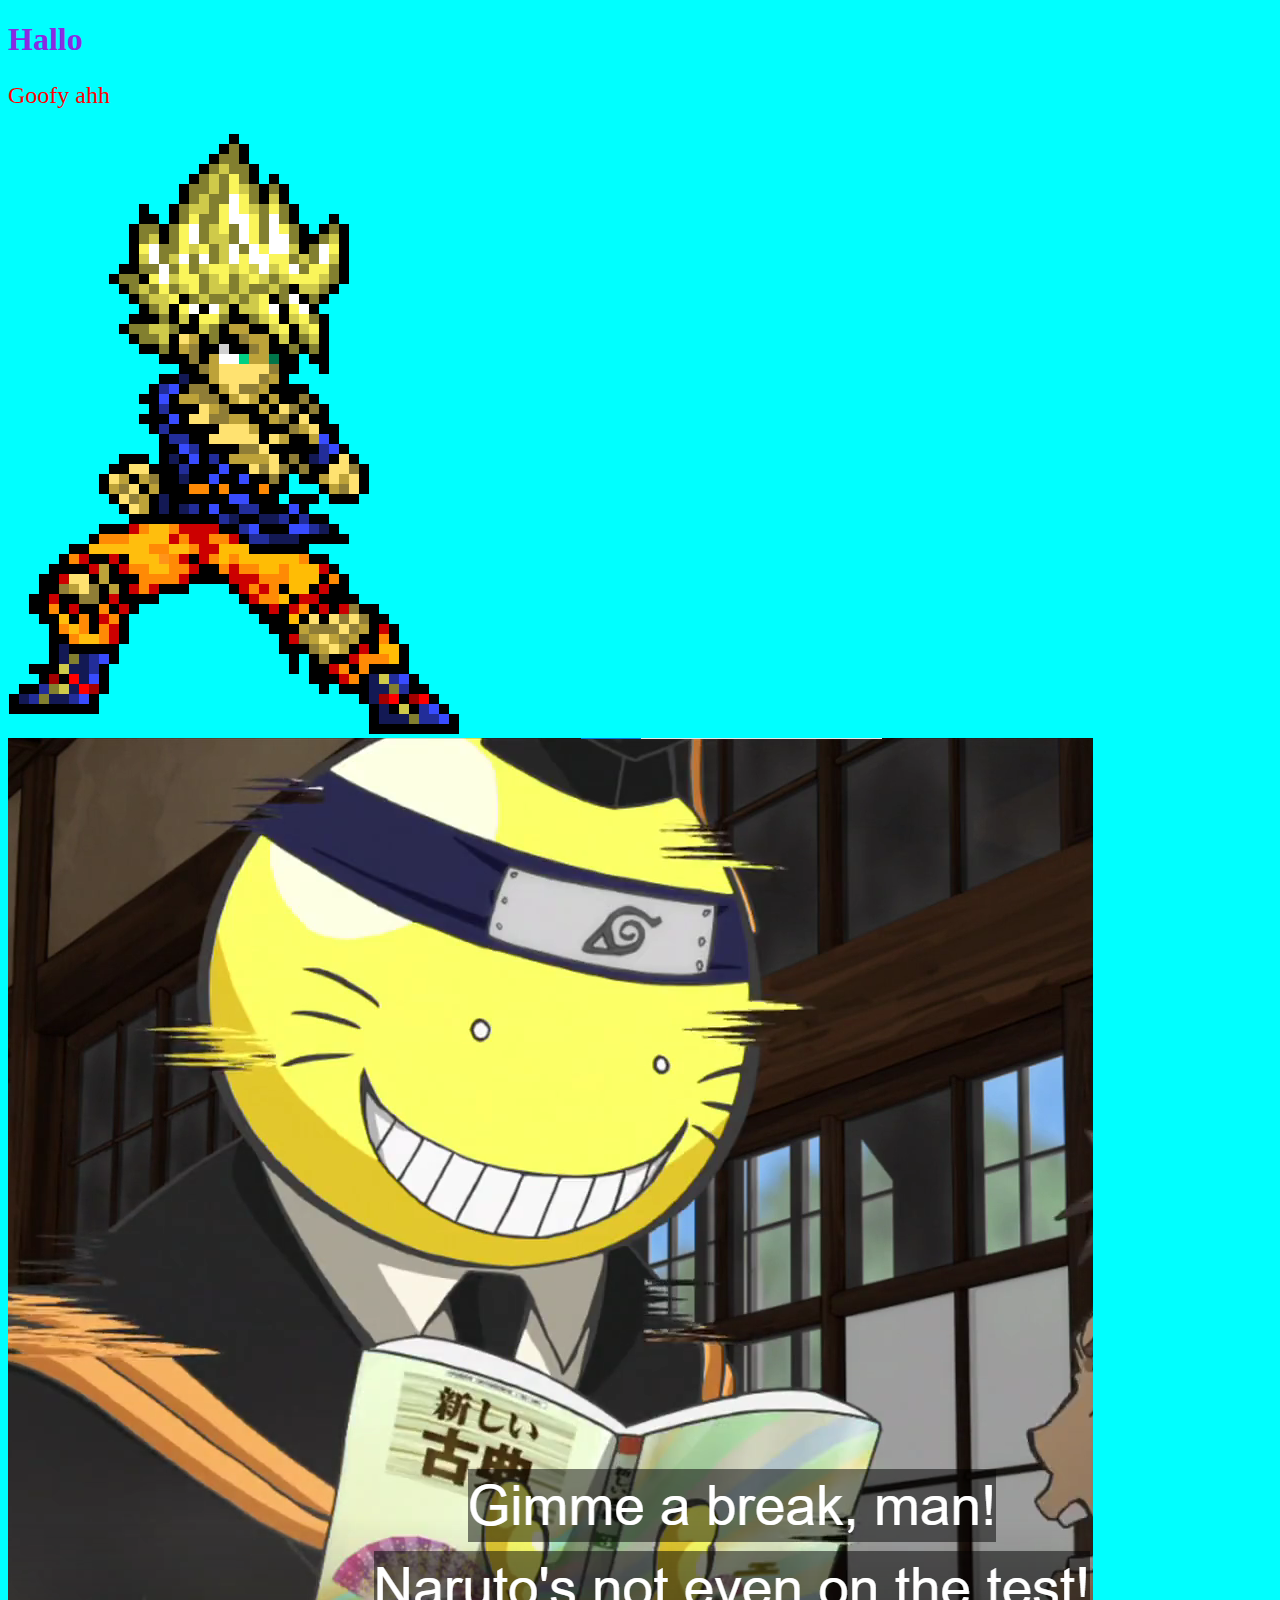
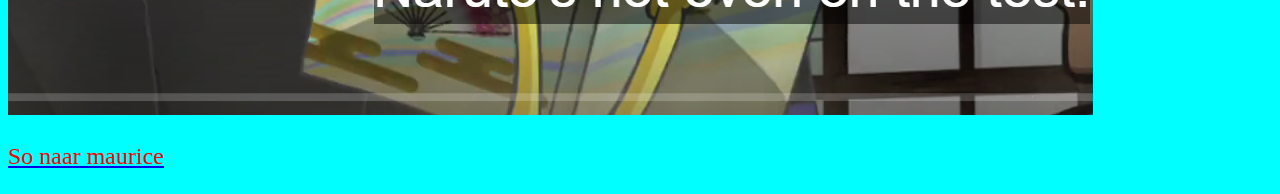
<file: Opdracht/index.html>
<!DOCTYPE html>
<html lang="en">

<head>
    <meta charset="UTF-8">
    <meta http-equiv="X-UA-Compatible" content="IE=edge">
    <meta name="viewport" content="width=device-width, initial-scale=1.0">
    <link rel="stylesheet" href="style.css">
    <title>Document</title>
</head>

<body>
    <h1>Hallo</h1>
    <p>Goofy ahh</p>
    <a href="https://dragonballuniverse.fandom.com/wiki/Link_System"><img src="Goku.png" alt="Goku.png"></a>
    <a href="https://bleach.fandom.com/wiki/Ichigo_Kurosaki"><img src="kuro.png" alt="kuro.png">
        <p>So naar maurice</p>
</body>

</html>
</file>
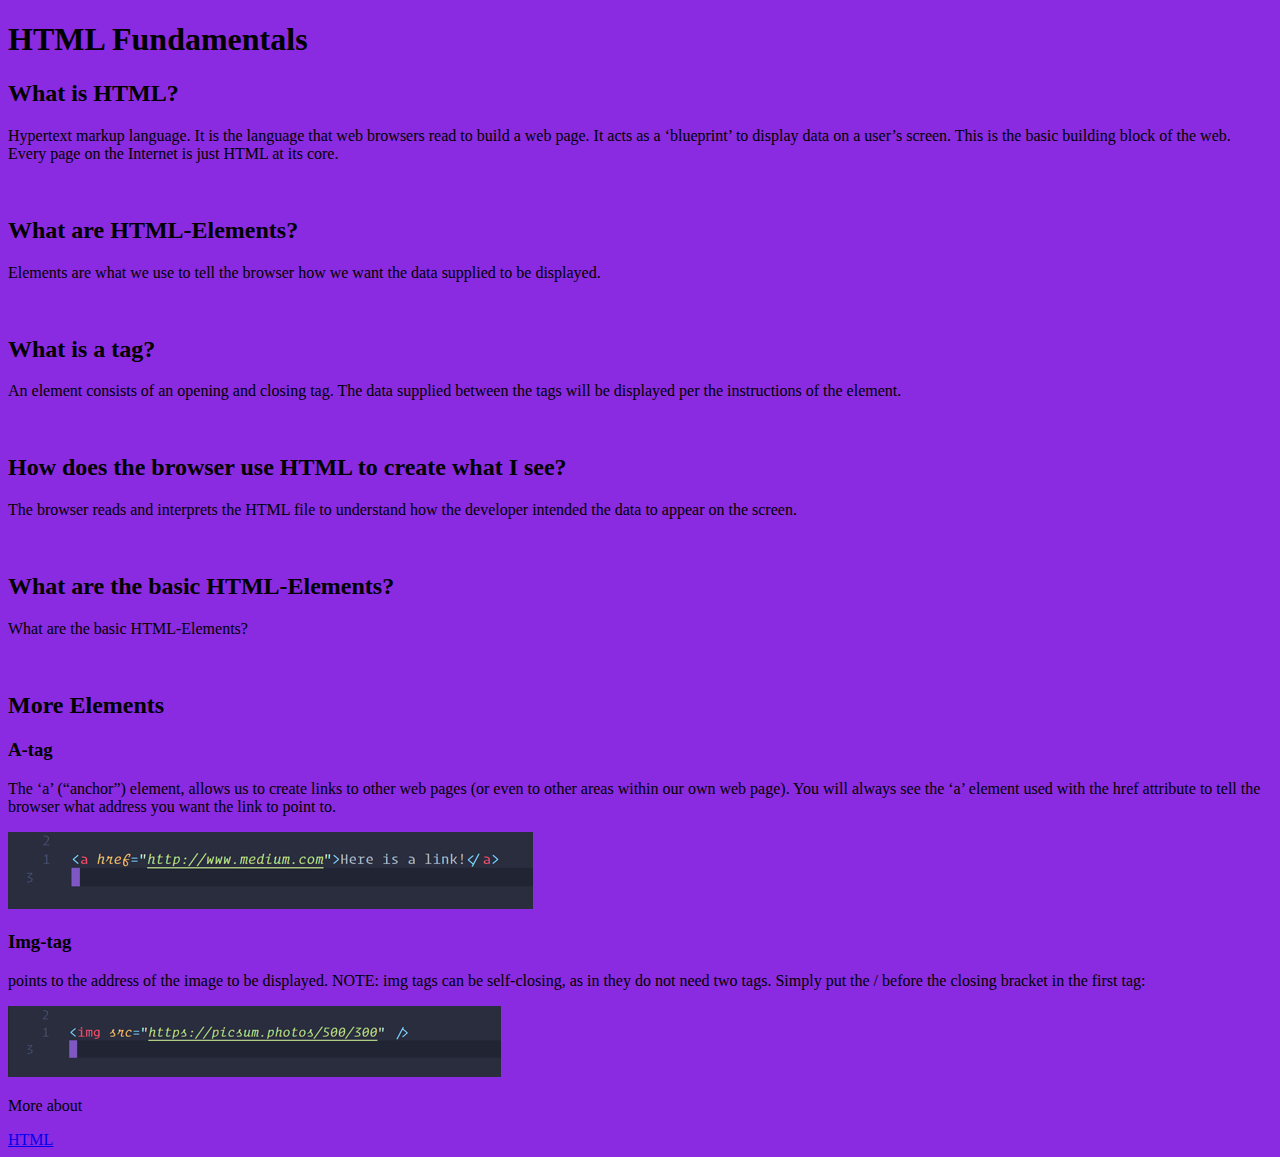
<file: Opdracht2.2/index.html>
<!DOCTYPE html>
<html lang="en">

<head>
    <meta charset="UTF-8">
    <meta http-equiv="X-UA-Compatible" content="IE=edge">
    <meta name="viewport" content="width=device-width, initial-scale=1.0">
    <link rel="stylesheet" href="style.css">
    <title>Document</title>
</head>

<body>
    <h1>HTML Fundamentals</h1>

    <h2>What is HTML?</h2>
    <p>Hypertext markup language. It is the language that web browsers read to build a web page. It acts as a
        ‘blueprint’ to display data on a user’s screen. This is the basic building block of the web. Every page on the
        Internet is just HTML at its core.</p>
    <br>
    <h2>What are HTML-Elements?</h2>
    <p>Elements are what we use to tell the browser how we want the data supplied to be displayed.</p>
    <br>
    <h2>What is a tag?</h2>
    <p>An element consists of an opening and closing tag. The data supplied between the tags will be displayed per the
        instructions of the element.</p>
    <br>
    <h2>How does the browser use HTML to create what I see?</h2>
    <p>The browser reads and interprets the HTML file to understand how the developer intended the data to appear on the
        screen.</p>
    <br>
    <h2>What are the basic HTML-Elements?</h2>
    <p>What are the basic HTML-Elements?</p>
    <br>
    <h2>More Elements</h2>
    <h3>A-tag</h3>
    <p>The ‘a’ (“anchor”) element, allows us to create links to other web pages (or even to other areas within our own
        web page). You will always see the ‘a’ element used with the href attribute to tell the browser what address you
        want the link to point to.</p>
    <img src="af1.png" alt="af1.png">
    <h3>Img-tag</h3>
    <p>points to the address of the image to be displayed. NOTE: img tags can be self-closing, as in they do not need
        two tags. Simply put the / before the closing bracket in the first tag:</p>
    <img src="af2.png" alt="af2.png">
    <br>

    <p>More about</p><a href="https://medium.com/@iampika/html-and-css-fundamentals-6b8f7d90911b"
        target="_blank">HTML</a>


</body>

</html>
</file>
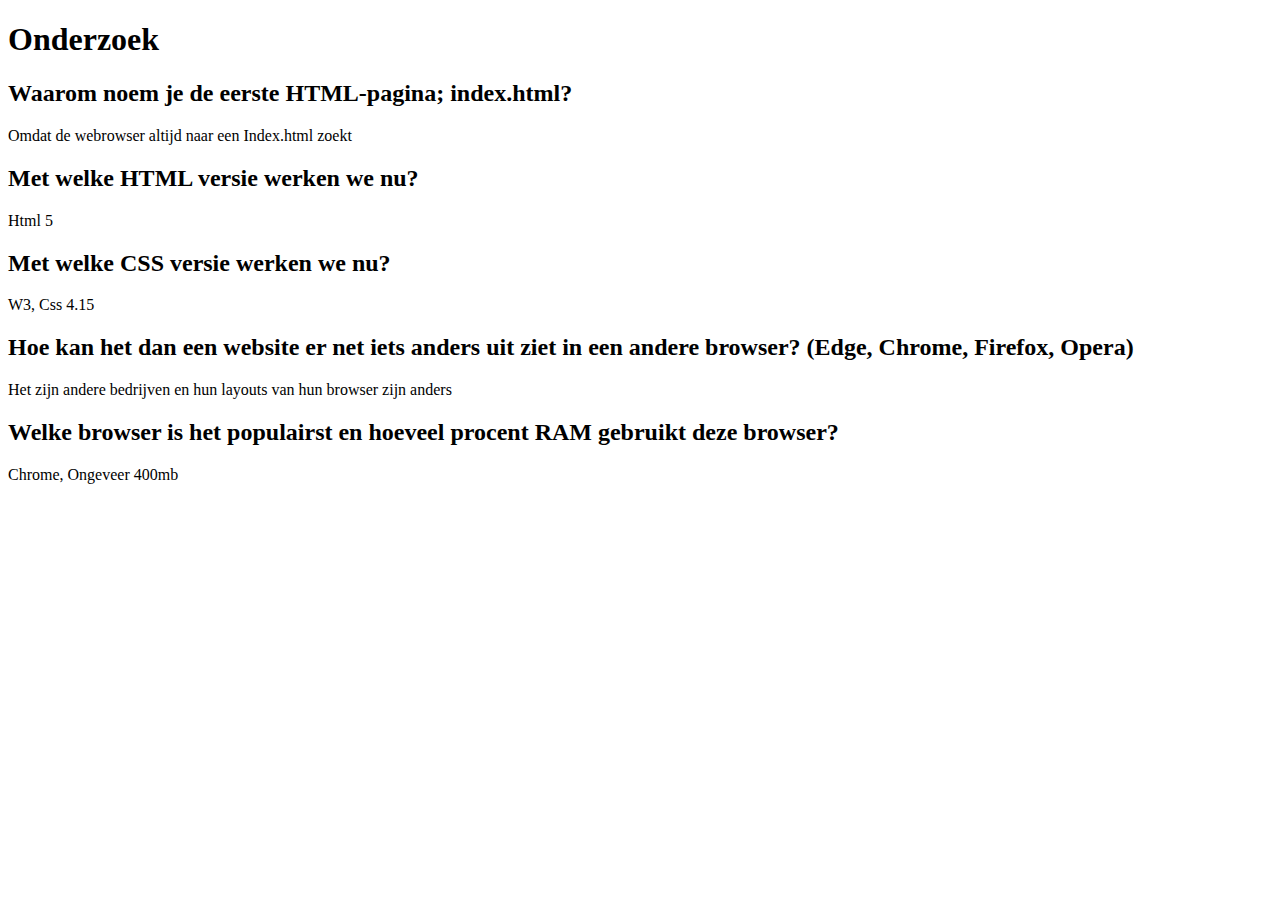
<file: opdracht2.3/index.html>
<!DOCTYPE html>
<html lang="en">

<head>
    <meta charset="UTF-8">
    <meta http-equiv="X-UA-Compatible" content="IE=edge">
    <meta name="viewport" content="width=device-width, initial-scale=1.0">
    <title>Document</title>
</head>

<body>
    <h1>Onderzoek</h1>
    <h2>Waarom noem je de eerste HTML-pagina; index.html?</h2>
    <p>Omdat de webrowser altijd naar een Index.html zoekt</p>
    <h2>Met welke HTML versie werken we nu?</h2>
    <p>Html 5</p>
    <h2>Met welke CSS versie werken we nu?</h2>
    <p>W3, Css 4.15</p>
    <h2>Hoe kan het dan een website er net iets anders uit ziet in een andere browser? (Edge, Chrome, Firefox, Opera)
    </h2>
    <p>Het zijn andere bedrijven en hun layouts van hun browser zijn anders</p>
    <h2>Welke browser is het populairst en hoeveel procent RAM gebruikt deze browser?</h2>
    <p>Chrome, Ongeveer 400mb</p>
</body>

</html>
</file>
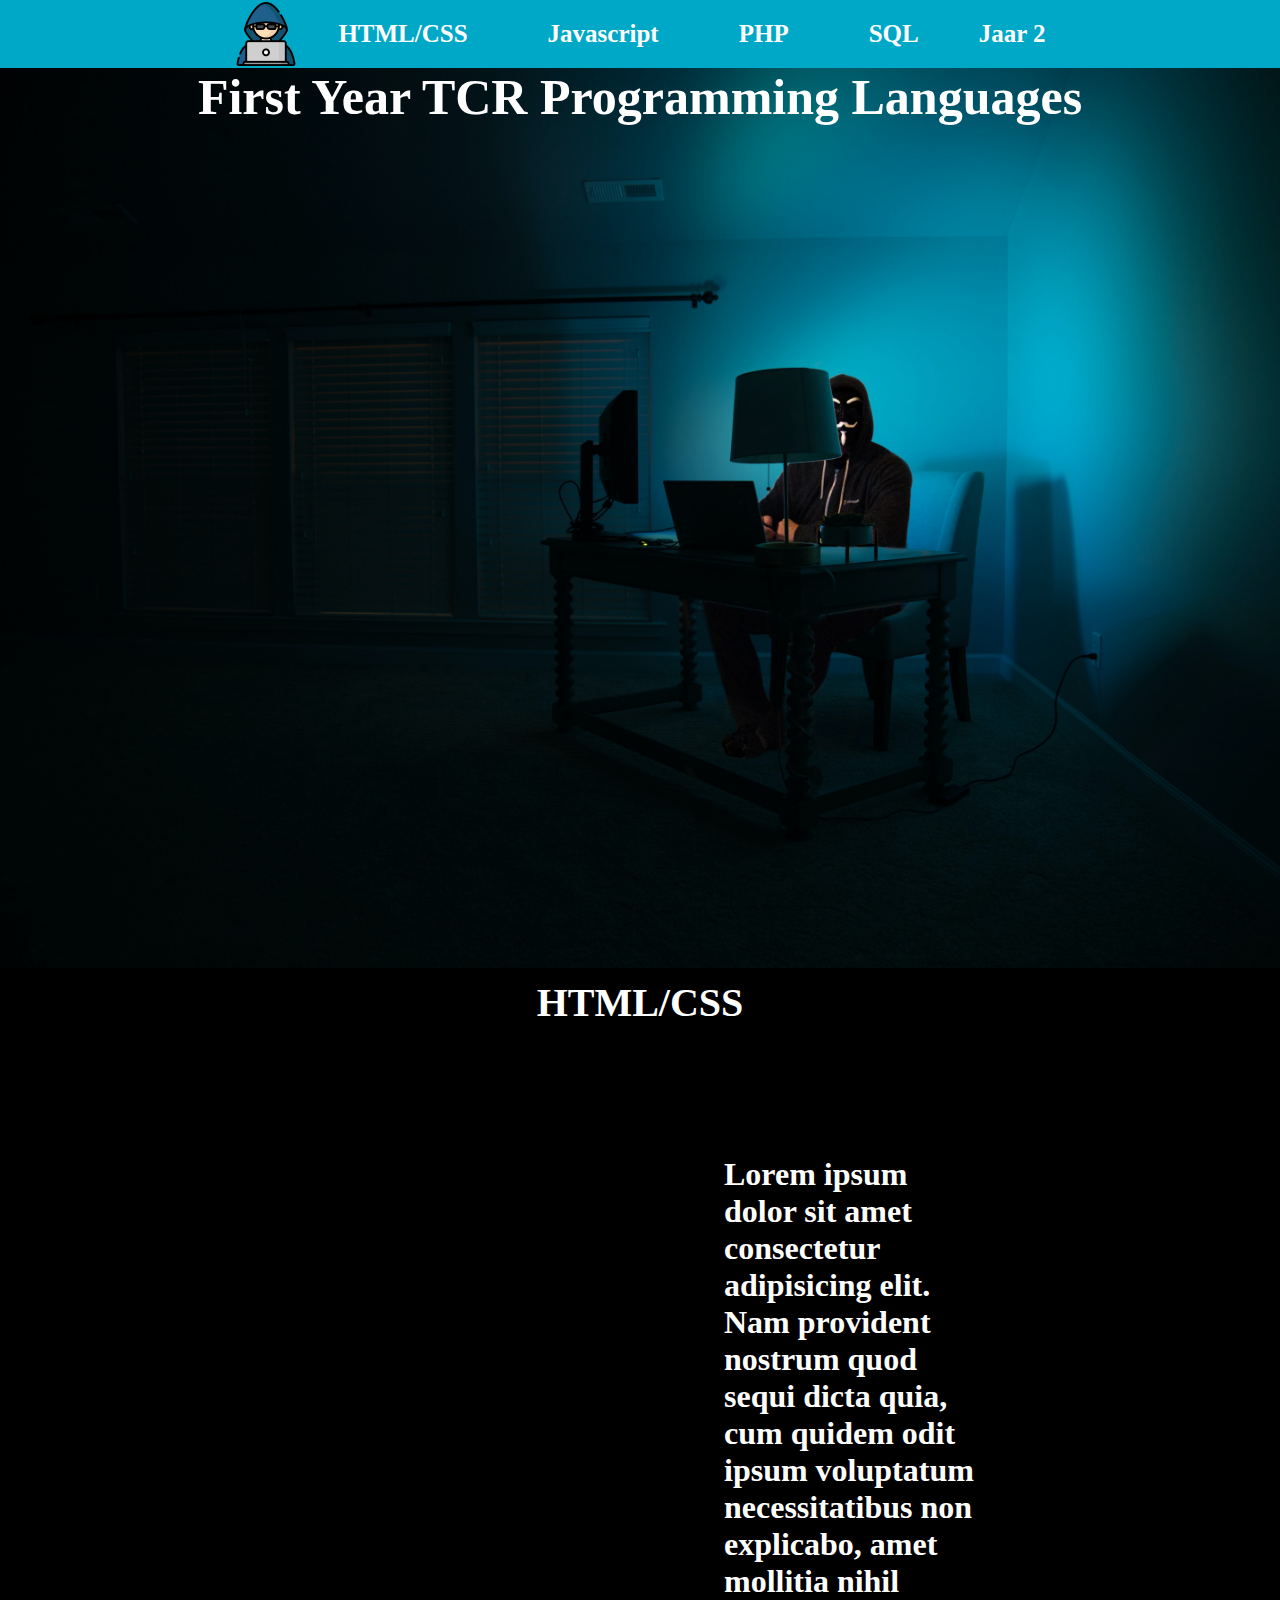
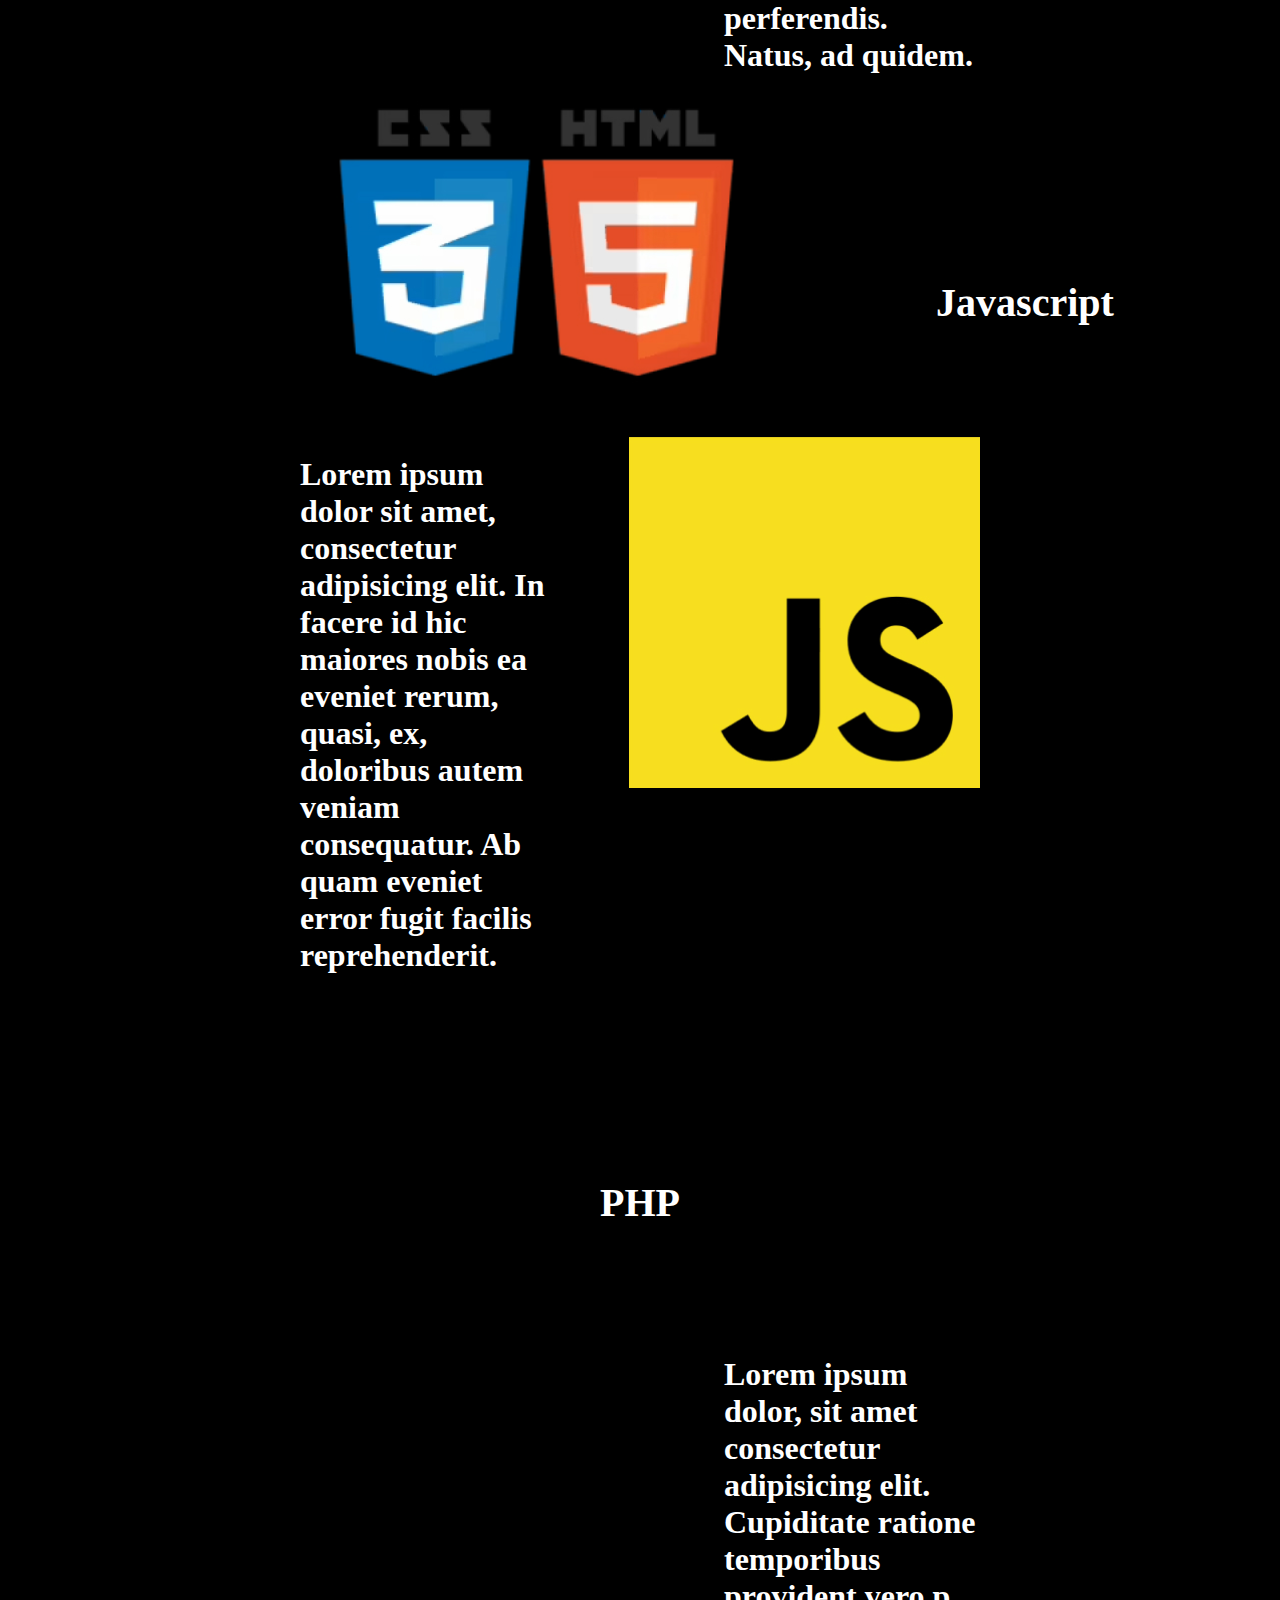
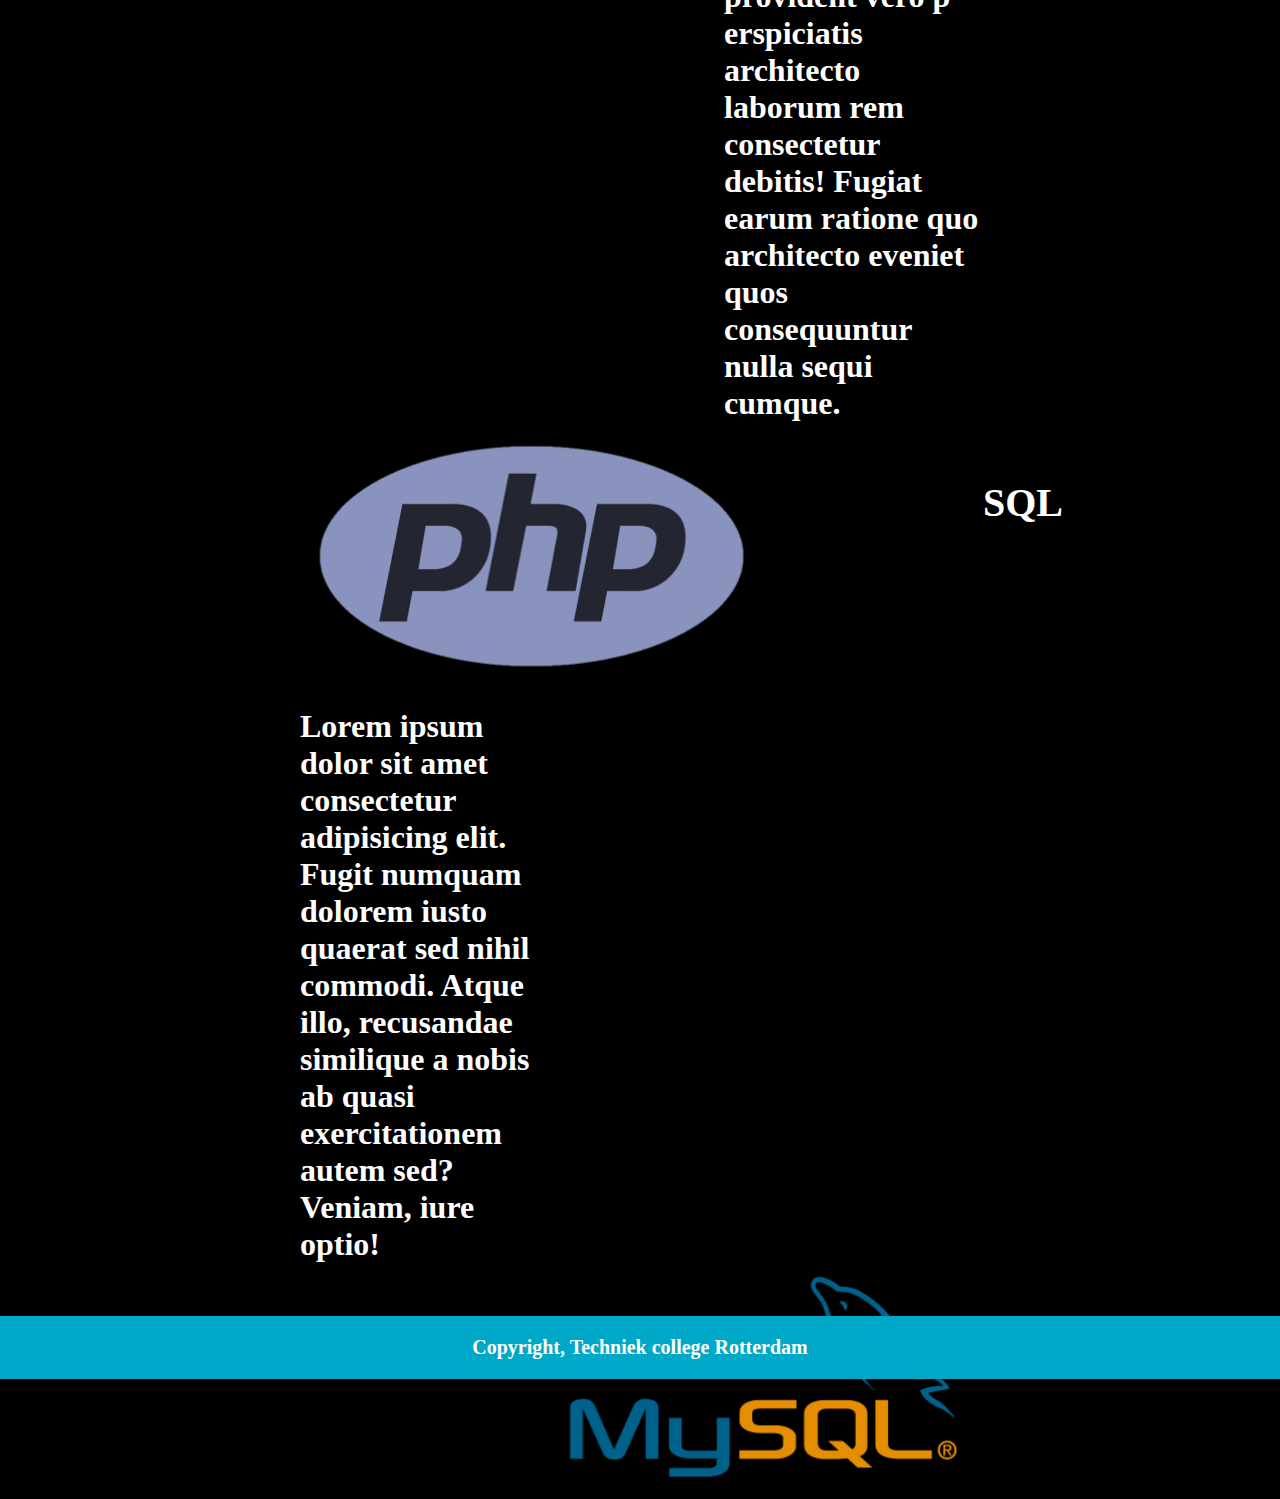
<file: Opdracht3.1/index.html>
<!DOCTYPE html>
<html lang="en">
  <head>
    <meta charset="UTF-8" />
    <meta http-equiv="X-UA-Compatible" content="IE=edge" />
    <meta name="viewport" content="width=device-width, initial-scale=1.0" />
    <link rel="preconnect" href="https://fonts.googleapis.com" />
    <link rel="preconnect" href="https://fonts.gstatic.com" crossorigin />
    <link rel="stylesheet" href="style.css" />
    <link rel="preconnect" href="https://fonts.googleapis.com" />
    <link rel="preconnect" href="https://fonts.gstatic.com" crossorigin />
    <link rel="preconnect" href="https://fonts.googleapis.com" />
    <link rel="preconnect" href="https://fonts.gstatic.com" crossorigin />
    <link
      href="https://fonts.googleapis.com/css2?family=Bungee+Spice&family=Goldman:wght@700&family=Poppins:wght@300&display=swap"
      rel="stylesheet"
    />
    <title>Opdracht 3</title>
  </head>

  <body>
    <nav>
      <img src="hacker.png" id="logo" />
      <ul>
        <li><a href="#">HTML/CSS</a></li>
        <li><a href="#">Javascript</a></li>
        <li><a href="#">PHP</a></li>
        <li><a href="#">SQL</a></li>
      
        <li class="dropdown">
          <a href="link" class="dropbtn">Jaar 2</a>
          <div class="dropdown-content">
            <a href="">OOP</a>
            <a href="">Laravel</a>
            <a href="">Testen</a>
          </div>
        </li>
      </ul>


    </nav>

    <h1 class="ss">First Year TCR Programming Languages</h1>
    <br />
    <section class="section">
      <h2>HTML/CSS</h2>
      <article class="html">
        Lorem ipsum dolor sit amet consectetur adipisicing elit. Nam provident
        nostrum quod sequi dicta quia, cum quidem odit ipsum voluptatum
        necessitatibus non explicabo, amet mollitia nihil perferendis. Natus, ad
        quidem.
      </article>
     
      <img src="foto1.png" alt="foto1.png" class="htmlf"/>
    </section>

    <section>
      <h2>Javascript</h2>
      <article class="java">
        Lorem ipsum dolor sit amet, consectetur adipisicing elit. In facere id
        hic maiores nobis ea eveniet rerum, quasi, ex, doloribus autem veniam
        consequatur. Ab quam eveniet error fugit facilis reprehenderit.
      </article>
      <br />
      <img src="foto2.png" alt="foto2.png" class="javaf"/>
    </section>

    <section>
      <h2>PHP</h2>
      <article class="php">
        Lorem ipsum dolor, sit amet consectetur adipisicing elit. Cupiditate
        ratione temporibus provident vero p erspiciatis architecto laborum rem
        consectetur debitis! Fugiat earum ratione quo architecto eveniet quos
        consequuntur nulla sequi cumque.
      </article>
      <br />
      <img src="foto3.png" alt="foto3.png" class="phpf"/>
    </section>

    <section>
      <h2>SQL</h2>
      <article class="sql">
        Lorem ipsum dolor sit amet consectetur adipisicing elit. Fugit numquam
        dolorem iusto quaerat sed nihil commodi. Atque illo, recusandae
        similique a nobis ab quasi exercitationem autem sed? Veniam, iure optio!
      </article>
      <br />
      <img  src="foto4.png" alt="foto4.png" class="sqlf"/>
    </section>

    <footer>Copyright, Techniek college Rotterdam</footer>
  </body>
</html>
</file>
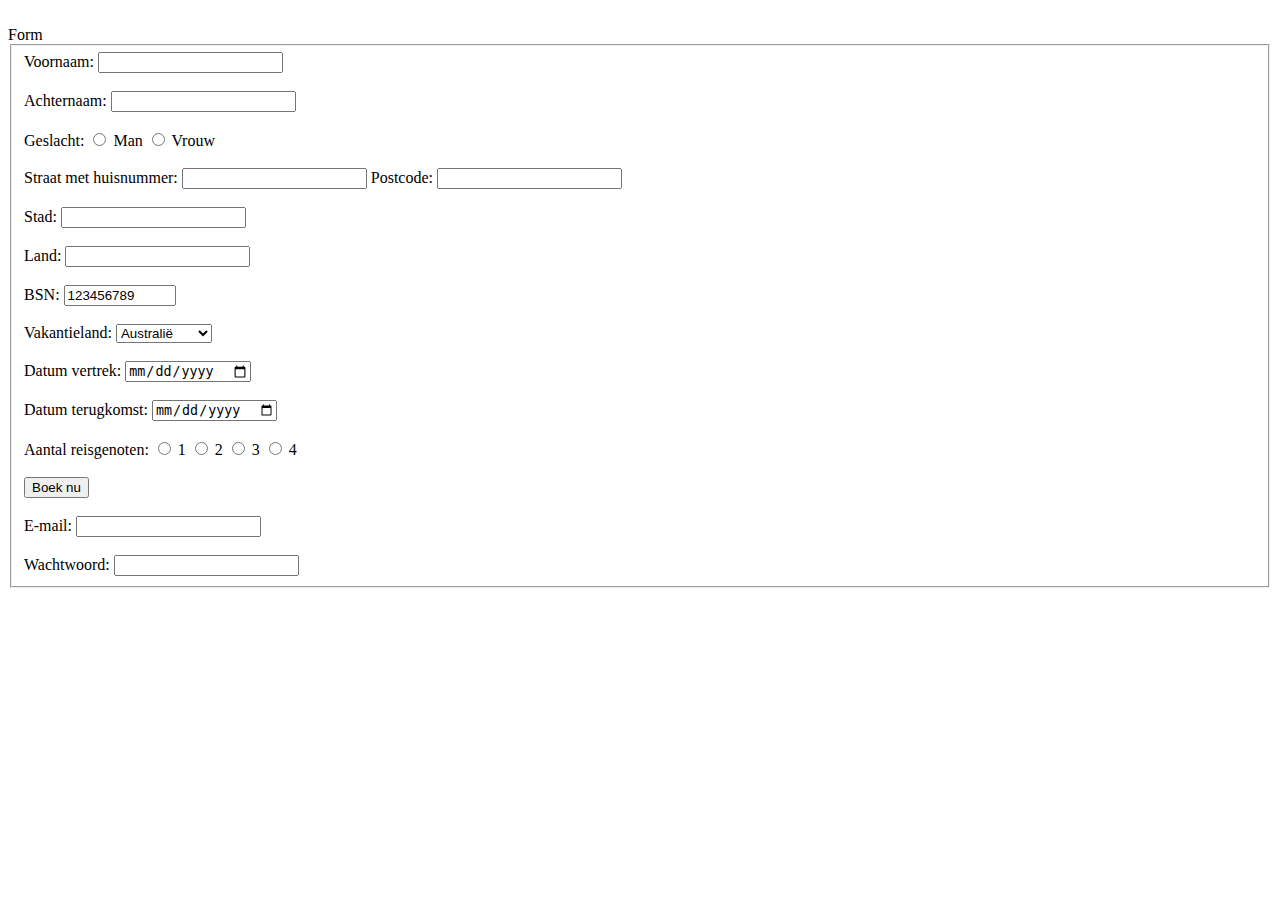
<file: Opdracht3.2/index.html>
<!DOCTYPE html>
<html lang="en">
<head>
    <meta charset="UTF-8">
    <meta http-equiv="X-UA-Compatible" content="IE=edge">
    <meta name="viewport" content="width=device-width, initial-scale=1.0">
    <title>Document</title>
</head>
<body>
    <br>
    <form action="submit"><label for="">Form</label><fieldset>
        <label>Voornaam: </label><input type="text" name="vnaam" id=""><br><br>
        <label>Achternaam: </label><input type="text" name="anaam" id=""><br><br>

        <label for="">Geslacht: </label> 
        <input type="radio" id="man" name="man" value="man">
        <label for="man">Man</label>
        <input type="radio" id="woman" name="vrouw" value="vrouw">
        <label for="vrouw">Vrouw</label><br><br>

        <label for="">Straat met huisnummer: </label><input type="text" name="Straat met huisnummer" id="street">
        <label for="">Postcode: </label><input type="text" name="Postcode" id="zipcode"><br><br>
        <label for="">Stad: </label><input type="text" name="stad" id="city"><br><br>
        <label for="">Land: </label><input type="text" name="land" id="country"><br><br>

        <label for="">BSN: </label><input type="number" id="quantity" name="quantity" min="0" max="999999999" step="1" value="123456789"><br><br>

        <label for="">Vakantieland: </label><select name="Landen" id="country">
            <option value="Australië">Australië</option>
            <option value="Brazilië">Brazilië</option>
            <option value="Canada">Canada</option>
            <option value="Japan">Japan</option>
            <option value="Madagascar">Madagascar</option>
        </select><br><br>
        <label for="">Datum vertrek: </label><input type="date" name="datemin" id="datemin" min="2022-09-18"><br><br>
        <label for="">Datum terugkomst: </label><input type="date" name="datemin" id="datemin" min="2022-09-19"><br><br>
<label for="">Aantal reisgenoten: </label>
        <input type="radio" id="1" name="1" value="1">
        <label for="1">1</label>
        <input type="radio" id="2" name="2" value="2">
        <label for="2">2</label>
        <input type="radio" id="3" name="3" value="3">
        <label for="3">3</label>
        <input type="radio" id="4" name="4" value="4">
        <label for="4">4</label><br><br>

        <input type="submit" value="Boek nu"><br><br>

        <label for="">E-mail: </label><input type="e-mail" name="e-mail" id=""><br><br>
        <label for="">Wachtwoord: </label><input type="password" id="pwd" name="pwd">

    </fieldset></form>

</body>
</html>
</file>
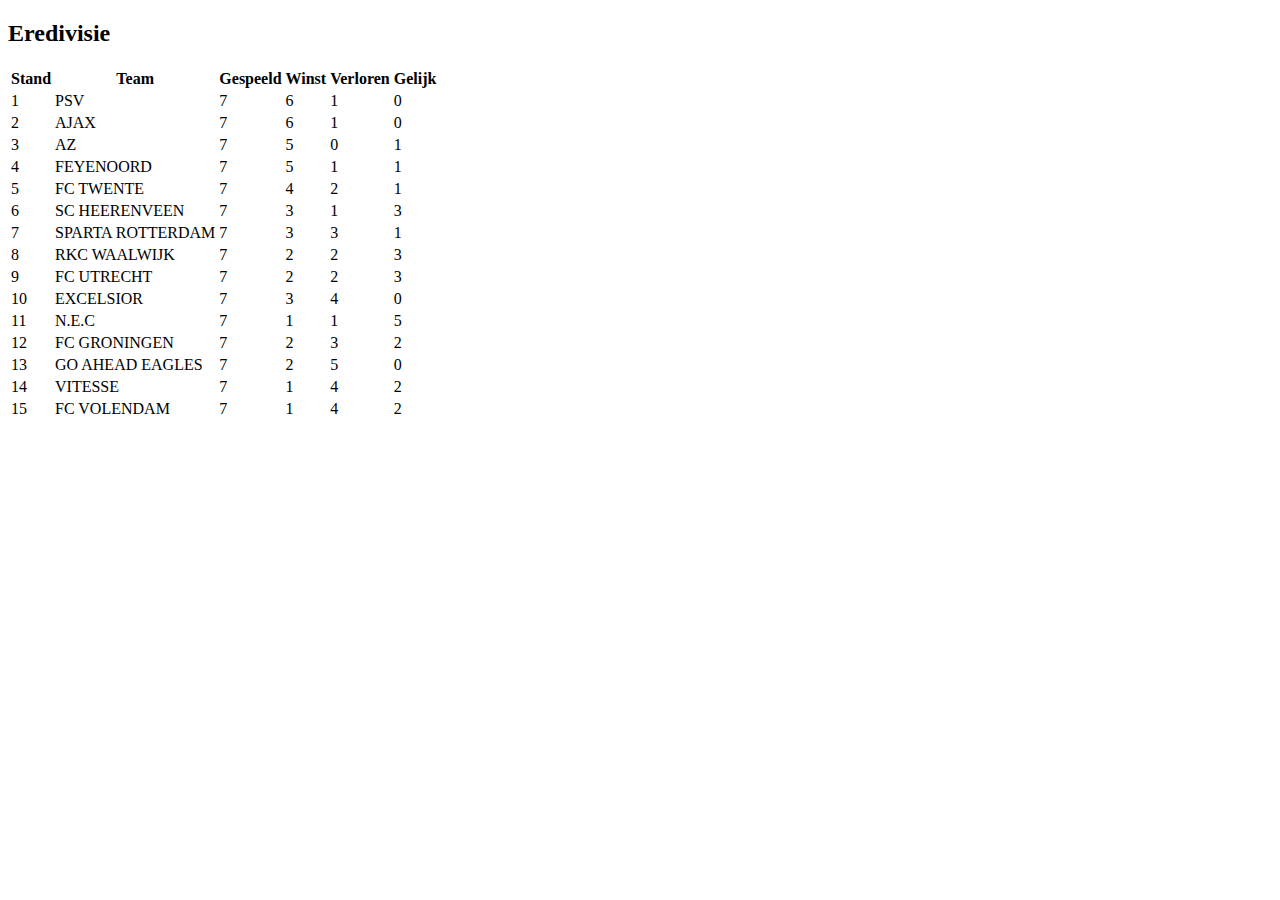
<file: opdracht3.3/index.html>
<!DOCTYPE html>
<html lang="en">
<head>
    <meta charset="UTF-8">
    <meta http-equiv="X-UA-Compatible" content="IE=edge">
    <meta name="viewport" content="width=device-width, initial-scale=1.0">
    <title>Document</title>
</head>


<body>

<h2>Eredivisie</h2>

<table>
  <tr>
    <th>Stand</th>
    <th>Team</th>
    <th>Gespeeld</th>
    <th>Winst</th>
    <th>Verloren</th>
    <th>Gelijk</th>
  </tr>
  
  <tr>
    <td>1</td>
    <td>PSV</td>
    <td>7</td>
    <td>6</td>
    <td>1</td>
    <td>0</td>
  </tr>
  <tr>
    <td>2</td>
    <td>AJAX</td>
    <td>7</td>
    <td>6</td>
    <td>1</td>
    <td>0</td>
  </tr>
  <tr>
    <td>3</td>
    <td>AZ</td>
    <td>7</td>
    <td>5</td>
    <td>0</td>
    <td>1</td>
  </tr>

  <tr>
    <td>4</td>
    <td>FEYENOORD</td>
    <td>7</td>
    <td>5</td>
    <td>1</td>
    <td>1</td>
  </tr>

  <tr>
    <td>5</td>
    <td>FC TWENTE</td>
    <td>7</td>
    <td>4</td>
    <td>2</td>
    <td>1</td>
  </tr>

  <tr>
    <td>6</td>
    <td>SC HEERENVEEN</td>
    <td>7</td>
    <td>3</td>
    <td>1</td>
    <td>3</td>
  </tr>
  
  <tr>
    <td>7</td>
    <td>SPARTA ROTTERDAM</td>
    <td>7</td>
    <td>3</td>
    <td>3</td>
    <td>1</td>
  </tr>

  <tr>
    <td>8</td>
    <td>RKC WAALWIJK</td>
    <td>7</td>
    <td>2</td>
    <td>2</td>
    <td>3</td>
  </tr>

  <tr>
    <td>9</td>
    <td>FC UTRECHT</td>
    <td>7</td>
    <td>2</td>
    <td>2</td>
    <td>3</td>
  </tr>

  <tr>
    <td>10</td>
    <td>EXCELSIOR</td>
    <td>7</td>
    <td>3</td>
    <td>4</td>
    <td>0</td>
  </tr>

  <tr>
    <td>11</td>
    <td>N.E.C</td>
    <td>7</td>
    <td>1</td>
    <td>1</td>
    <td>5</td>
  </tr>

  <tr>
    <td>12</td>
    <td>FC GRONINGEN</td>
    <td>7</td>
    <td>2</td>
    <td>3</td>
    <td>2</td>
  </tr>

  <tr>
    <td>13</td>
    <td>GO AHEAD EAGLES</td>
    <td>7</td>
    <td>2</td>
    <td>5</td>
    <td>0</td>
  </tr>

  <tr>
    <td>14</td>
    <td>VITESSE</td>
    <td>7</td>
    <td>1</td>
    <td>4</td>
    <td>2</td>
  </tr>

  <tr>
    <td>15</td>
    <td>FC VOLENDAM</td>
    <td>7</td>
    <td>1</td>
    <td>4</td>
    <td>2</td>
  </tr>

</table>

</body>
</html>
</file>
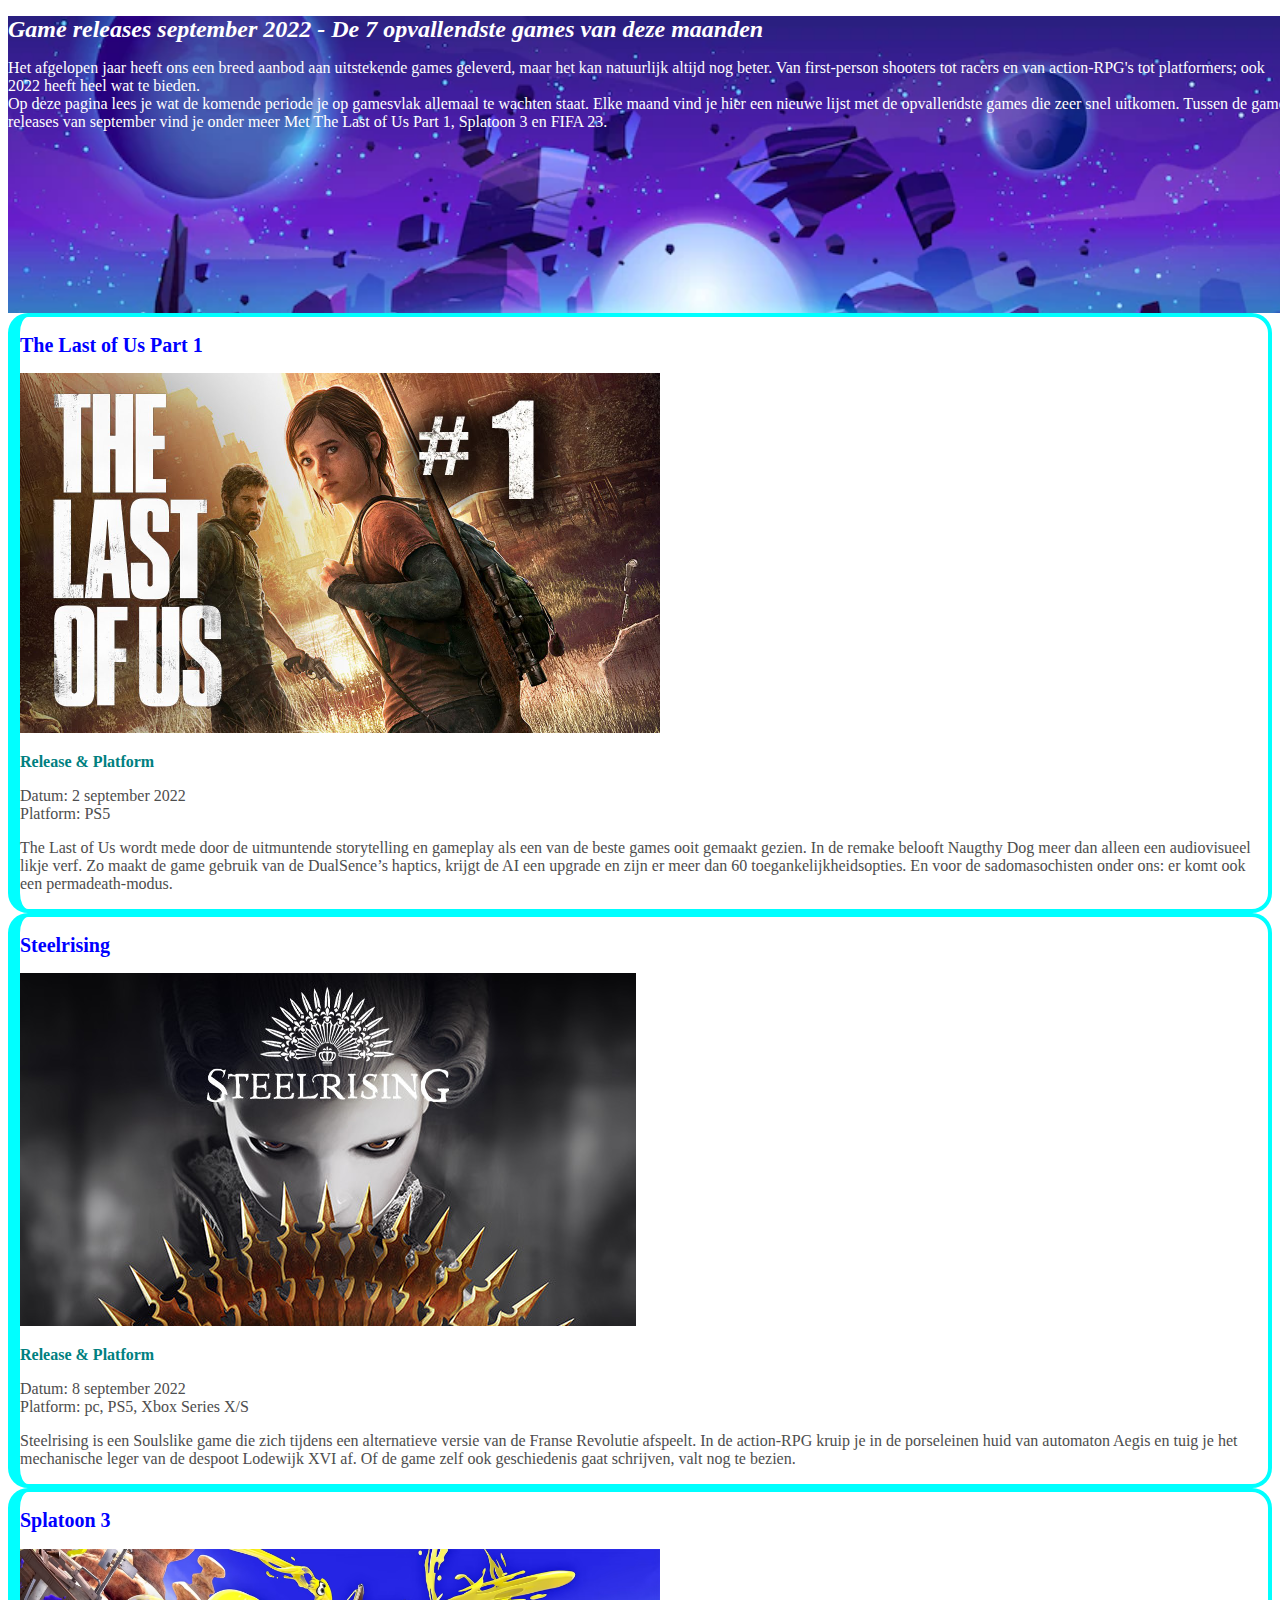
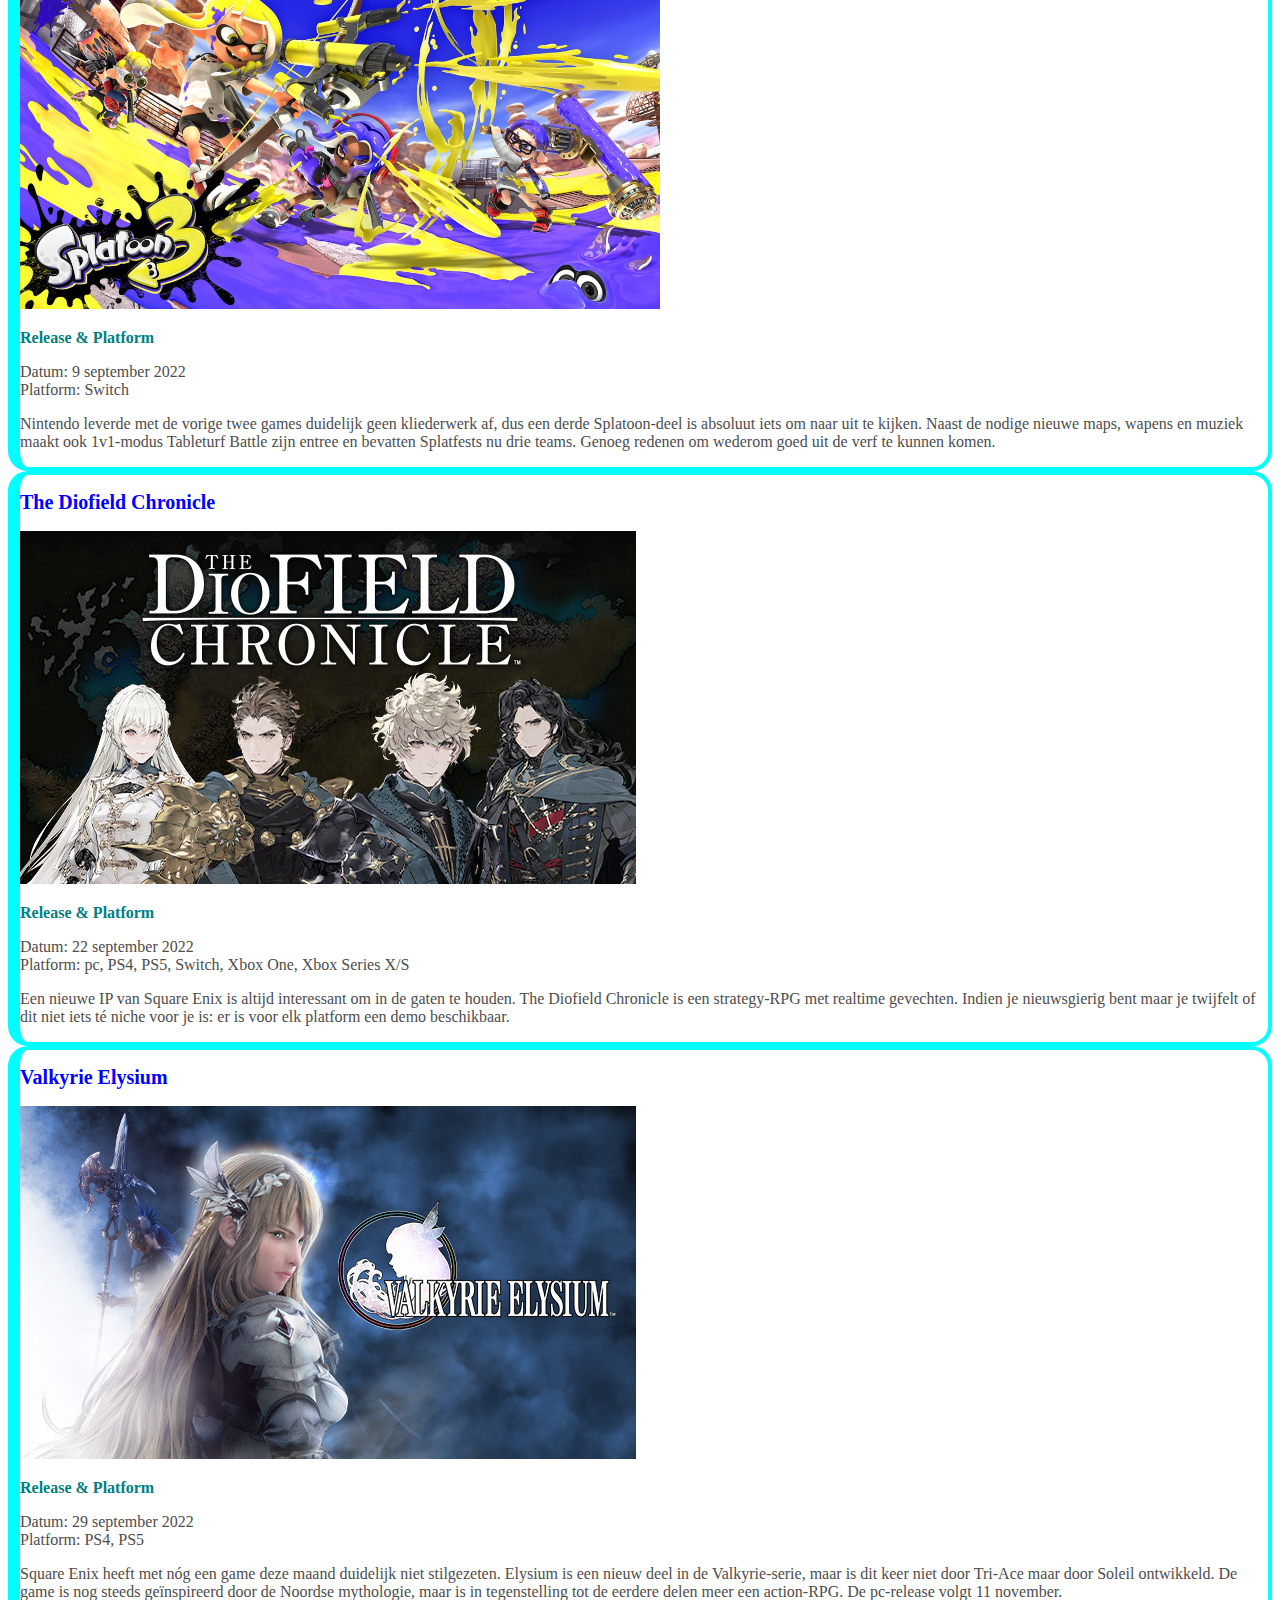
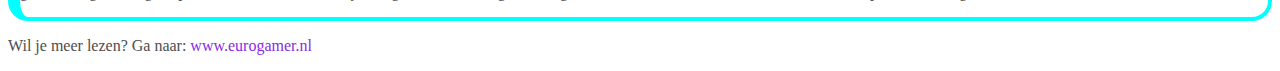
<file: opdracht4.1/index.html>
<!DOCTYPE html>
<html lang="en">
  <head>
    <meta charset="UTF-8" />
    <meta http-equiv="X-UA-Compatible" content="IE=edge" />
    <meta name="viewport" content="width=device-width, initial-scale=1.0" />
    <link rel="stylesheet" href="style.css" />
    <title>Opdracht 4.1 - Font & Color</title>
  </head>

  <body>
    <main>
      <header>
        <h1>
          Game releases september 2022 - De 7 opvallendste games van deze
          maanden
        </h1>

        <p class="pp">
          Het afgelopen jaar heeft ons een breed aanbod aan uitstekende games
          geleverd, maar het kan natuurlijk altijd nog beter. Van first-person
          shooters tot racers en van action-RPG's tot platformers; ook 2022
          heeft heel wat te bieden.
          <br />
          Op deze pagina lees je wat de komende periode je op gamesvlak allemaal
          te wachten staat. Elke maand vind je hier een nieuwe lijst met de
          opvallendste games die zeer snel uitkomen. Tussen de game releases van
          september vind je onder meer Met The Last of Us Part 1, Splatoon 3 en
          FIFA 23.
        </p>
      </header>
      <section>
        <article>
          <h2>The Last of Us Part 1</h2>
          <img src="./img/lastpart.jpeg" alt="The last part of us part 1" />
          <h3>Release & Platform</h3>
          <p>
            Datum: 2 september 2022 <br />
            Platform: PS5
          </p>
          <p>
            The Last of Us wordt mede door de uitmuntende storytelling en
            gameplay als een van de beste games ooit gemaakt gezien. In de
            remake belooft Naugthy Dog meer dan alleen een audiovisueel likje
            verf. Zo maakt de game gebruik van de DualSence’s haptics, krijgt de
            AI een upgrade en zijn er meer dan 60 toegankelijkheidsopties. En
            voor de sadomasochisten onder ons: er komt ook een permadeath-modus.
          </p>
        </article>
        <article>
          <h2>Steelrising</h2>
          <img src="./img/steelrising.jpeg" alt="Steelrising" />
          <h3>Release & Platform</h3>
          <p>
            Datum: 8 september 2022 <br />
            Platform: pc, PS5, Xbox Series X/S
          </p>
          <p>
            Steelrising is een Soulslike game die zich tijdens een alternatieve
            versie van de Franse Revolutie afspeelt. In de action-RPG kruip je
            in de porseleinen huid van automaton Aegis en tuig je het
            mechanische leger van de despoot Lodewijk XVI af. Of de game zelf
            ook geschiedenis gaat schrijven, valt nog te bezien.
          </p>
        </article>
        <article>
          <h2>Splatoon 3</h2>
          <img src="./img/platoon3.avif" alt="Splatoon 3" />
          <h3>Release & Platform</h3>
          <p>
            Datum: 9 september 2022 <br />
            Platform: Switch
          </p>
          <p>
            Nintendo leverde met de vorige twee games duidelijk geen kliederwerk
            af, dus een derde Splatoon-deel is absoluut iets om naar uit te
            kijken. Naast de nodige nieuwe maps, wapens en muziek maakt ook
            1v1-modus Tableturf Battle zijn entree en bevatten Splatfests nu
            drie teams. Genoeg redenen om wederom goed uit de verf te kunnen
            komen.
          </p>
        </article>
        <article>
          <h2>The Diofield Chronicle</h2>
          <img src="./img/diofield.jpeg" alt="The Diofield Chronicle" />
          <h3>Release & Platform</h3>
          <p>
            Datum: 22 september 2022 <br />
            Platform: pc, PS4, PS5, Switch, Xbox One, Xbox Series X/S
          </p>
          <p>
            Een nieuwe IP van Square Enix is altijd interessant om in de gaten
            te houden. The Diofield Chronicle is een strategy-RPG met realtime
            gevechten. Indien je nieuwsgierig bent maar je twijfelt of dit niet
            iets té niche voor je is: er is voor elk platform een demo
            beschikbaar.
          </p>
        </article>
        <article>
          <h2>Valkyrie Elysium</h2>
          <img src="./img/valkyrie.jpeg" alt="Valkyrie Elysium" />
          <h3>Release & Platform</h3>
          <p>
            Datum: 29 september 2022 <br />
            Platform: PS4, PS5
          </p>
          <p>
            Square Enix heeft met nóg een game deze maand duidelijk niet
            stilgezeten. Elysium is een nieuw deel in de Valkyrie-serie, maar is
            dit keer niet door Tri-Ace maar door Soleil ontwikkeld. De game is
            nog steeds geïnspireerd door de Noordse mythologie, maar is in
            tegenstelling tot de eerdere delen meer een action-RPG. De
            pc-release volgt 11 november.
          </p>
        </article>

        <p>
          Wil je meer lezen? Ga naar:
          <a
            href="https://www.eurogamer.nl/game-releases-de-opvallendste-games-van-deze-maand"
            >www.eurogamer.nl</a
          >
        </p>
      </section>
    </main>
  </body>
</html>
</file>
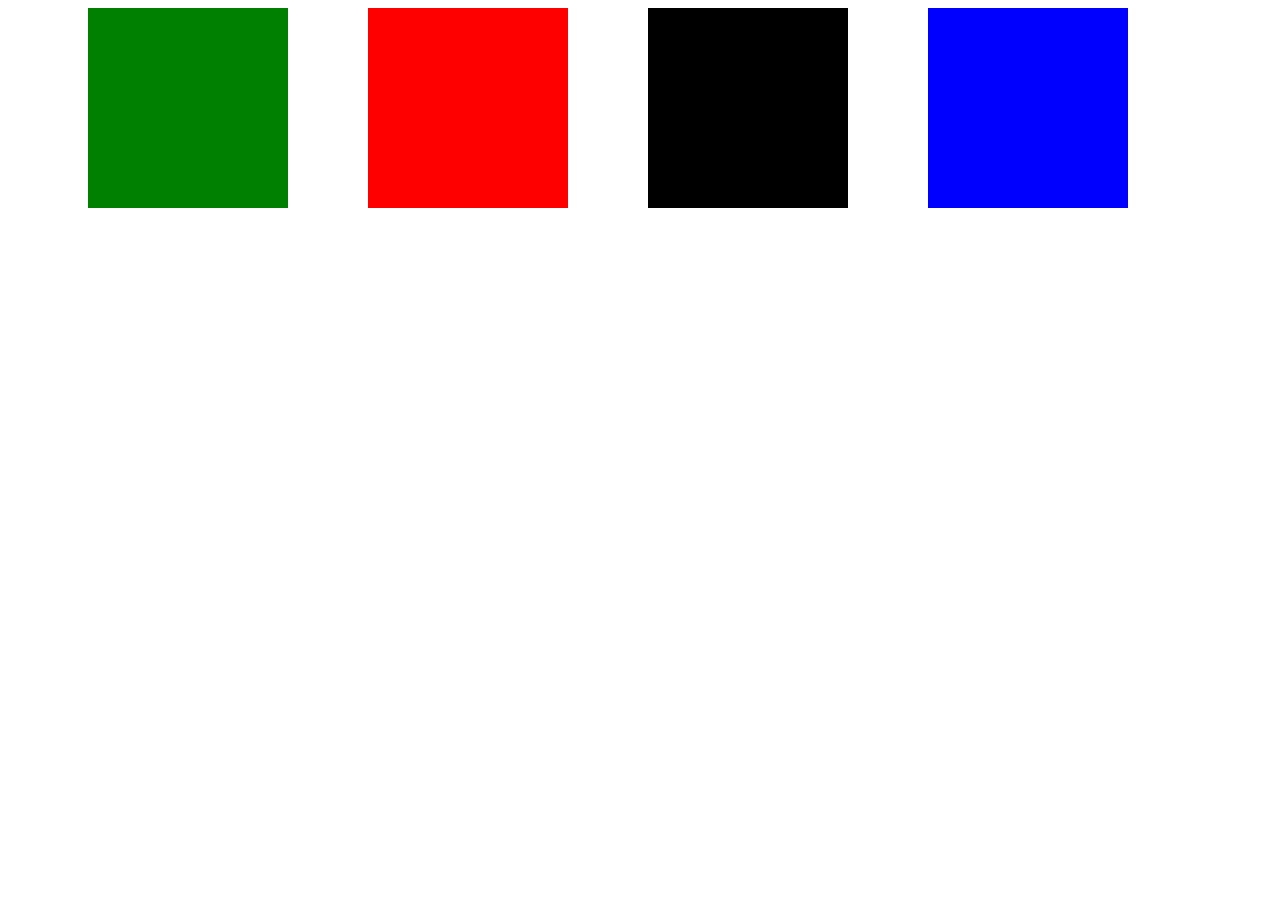
<file: opdracht6.2/index.html>
<!DOCTYPE html>
<html lang="en">
<head>
    <meta charset="UTF-8">
    <meta http-equiv="X-UA-Compatible" content="IE=edge">
    <meta name="viewport" content="width=device-width, initial-scale=1.0">
    <link rel="stylesheet" href="style.css">
    <title>Document</title>
</head>
<body>
    <main>
        <section class="parent">
            <div class="child1"></div>
            <div class="child2"></div>
            <div class="child3"></div>
            <div class="child4"></div>
        </section>
    </main>
</body>
</html>
</file>
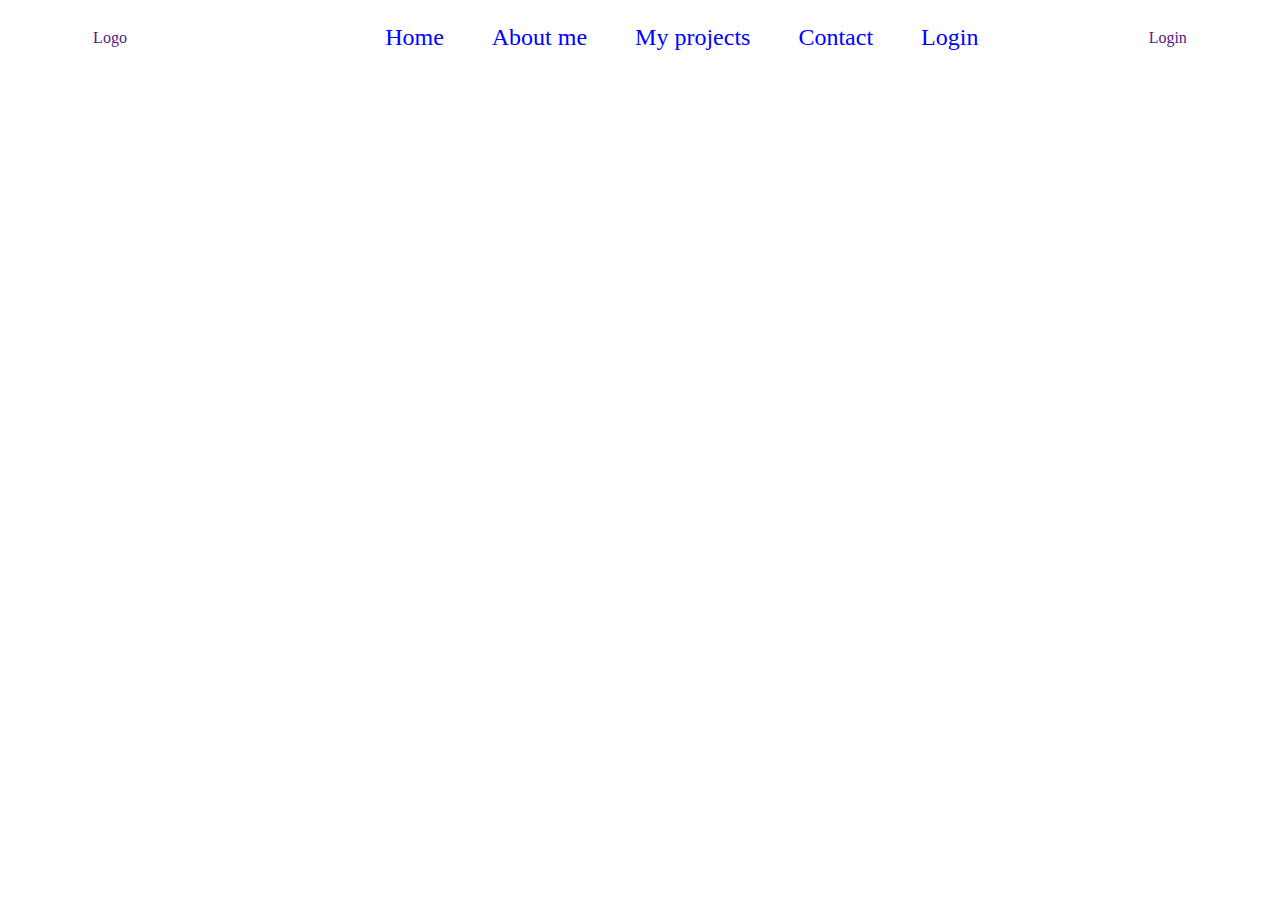
<file: opdracht6.3/index.html>
<!DOCTYPE html>
<html lang="en">
<head>
    <meta charset="UTF-8">
    <meta http-equiv="X-UA-Compatible" content="IE=edge">
    <meta name="viewport" content="width=device-width, initial-scale=1.0">
    <link rel="stylesheet" href="style.css">
    <title>Document</title>
</head>
<body>
    <nav>
        <a href="" class="logo">Logo</a>
        
        <ul>
            <li>Home</li>
            <li>About me</li>
            <li>My projects</li>
            <li>Contact</li>
            <li class="login">Login</li>
        </ul>
        <a href="" class="logo">Login</a>
    </nav>
</body>
</html>
</file>
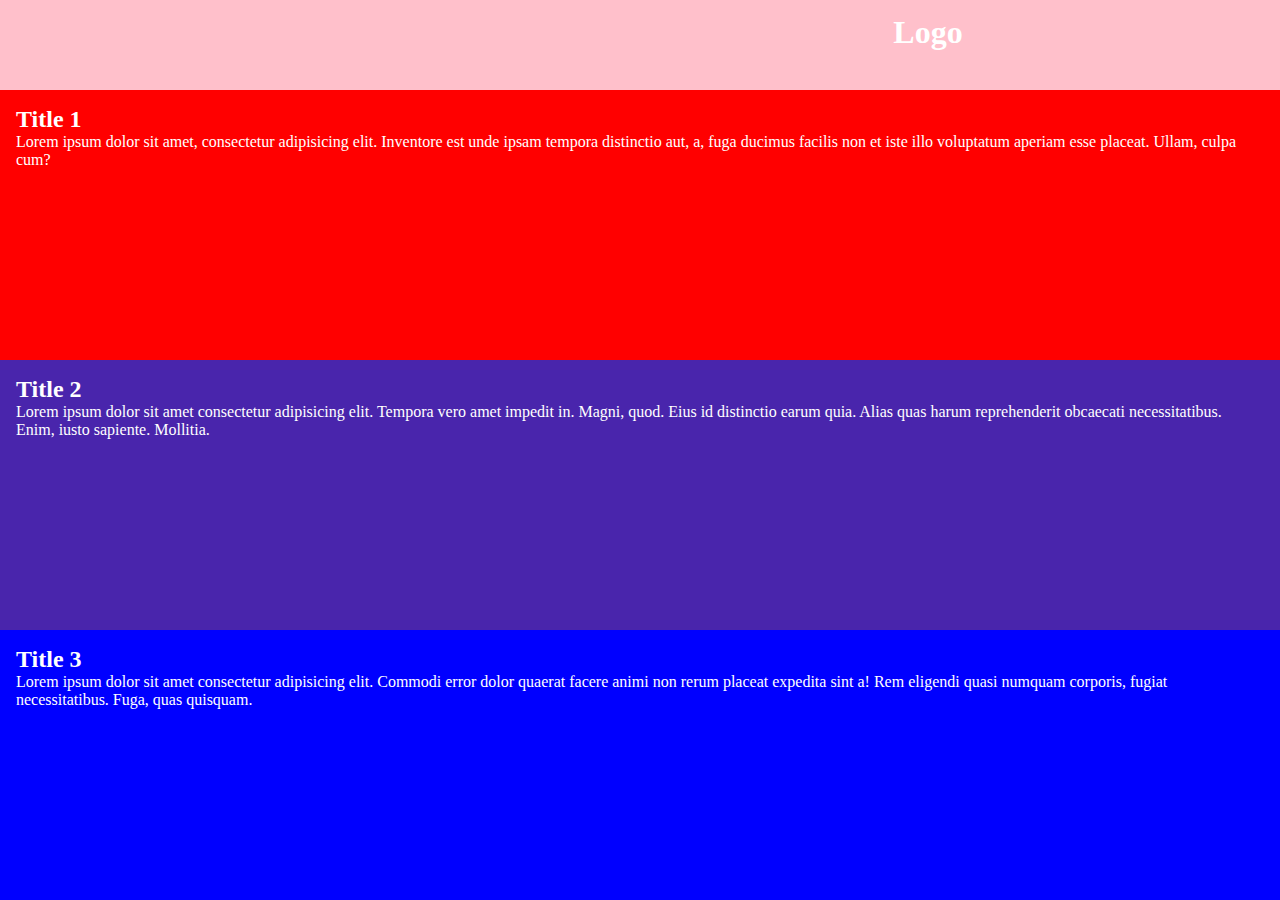
<file: opdracht7.1/index.html>
<!DOCTYPE html>
<html lang="en">
<head>
    <meta charset="UTF-8">
    <meta http-equiv="X-UA-Compatible" content="IE=edge">
    <meta name="viewport" content="width=device-width, initial-scale=1.0">
    <link rel="stylesheet" href="style.css">
    <title>Document</title>
</head>
<body>
    <main>

        <h1>Logo</h1>
        <section class="title1">
        <h2 class="h22">Title 1</h2>
        <p>Lorem ipsum dolor sit amet, consectetur adipisicing elit. Inventore est unde ipsam tempora distinctio aut, a, fuga ducimus facilis non et iste illo voluptatum aperiam esse placeat. Ullam, culpa cum?</p>
        </section>
        <section class="title2">
            <h2 class="h23">Title 2</h2>
            <p>Lorem ipsum dolor sit amet consectetur adipisicing elit. Tempora vero amet impedit in. Magni, quod. Eius id distinctio earum quia. Alias quas harum reprehenderit obcaecati necessitatibus. Enim, iusto sapiente. Mollitia.</p>
        </section>
        <section class="title3">
            <h2 class="h24">Title 3</h2>
            <p>Lorem ipsum dolor sit amet consectetur adipisicing elit. Commodi error dolor quaerat facere animi non rerum placeat expedita sint a! Rem eligendi quasi numquam corporis, fugiat necessitatibus. Fuga, quas quisquam.</p>
        </section>
    </main>
</body>
</html>
</file>
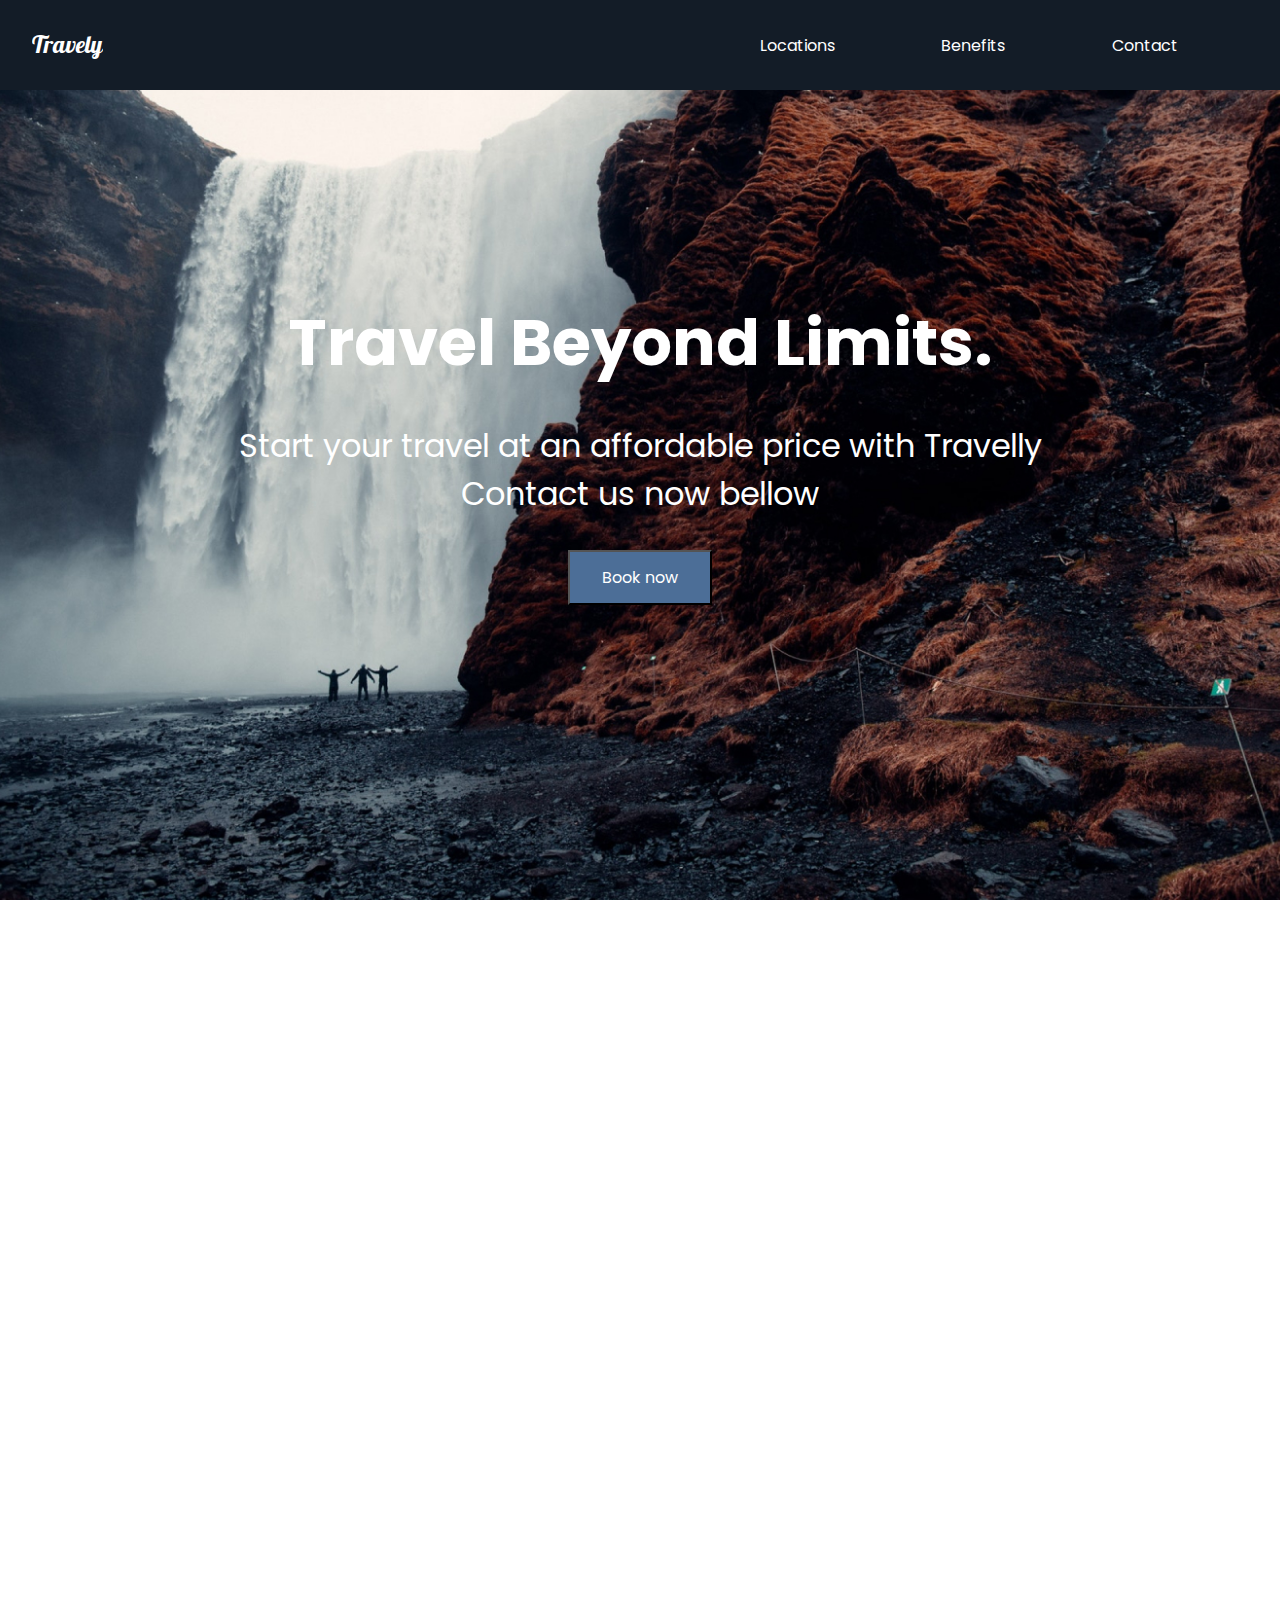
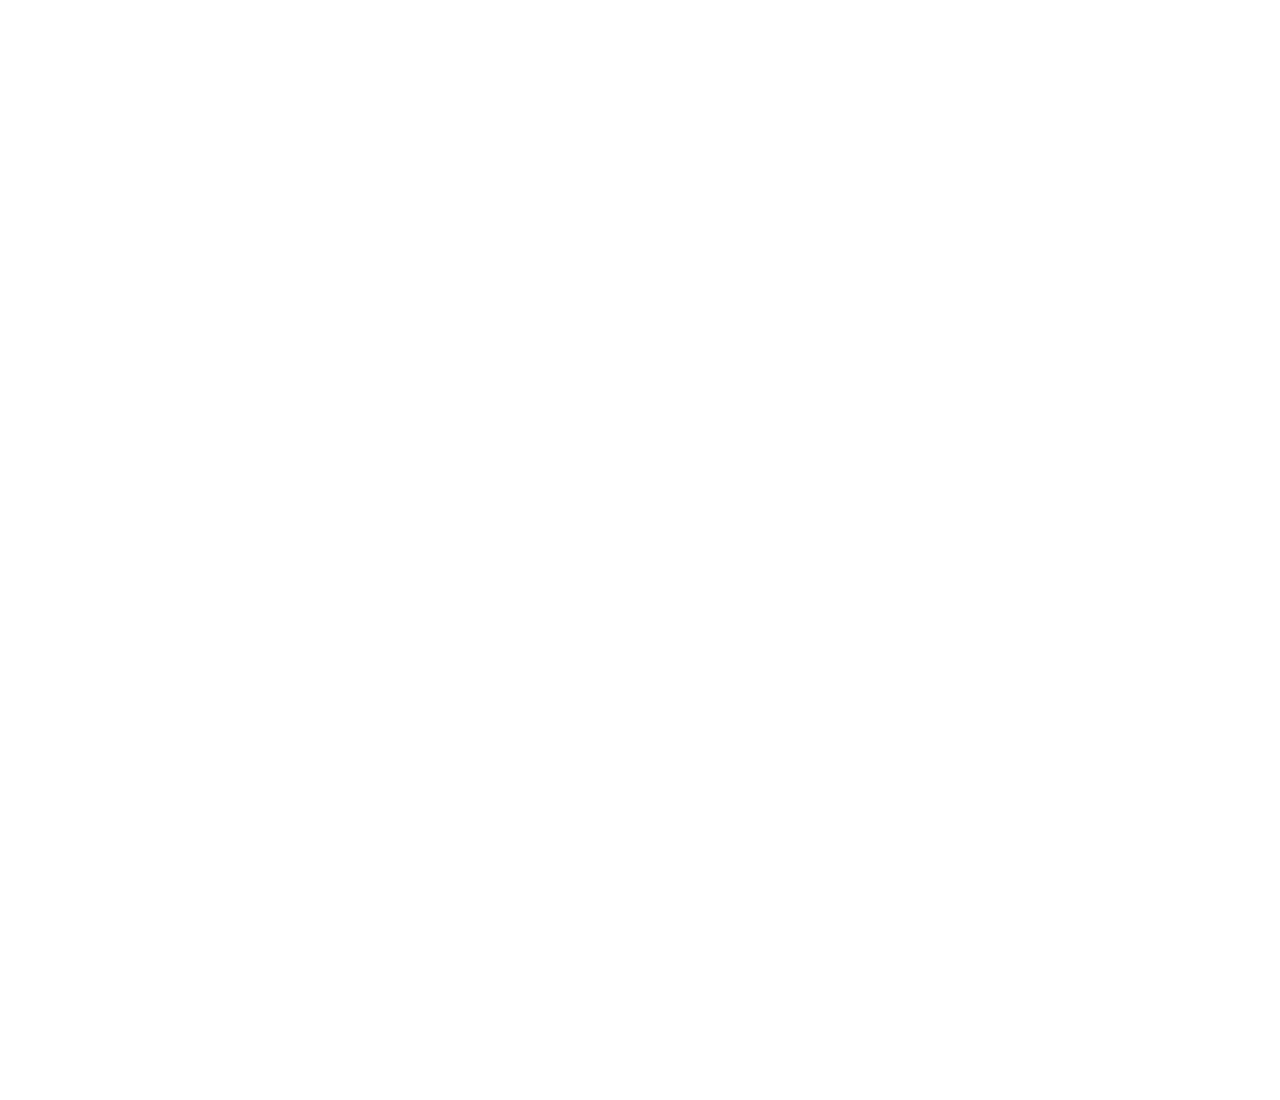
<file: opdracht8+9/index.html>
<!DOCTYPE html>
<html lang="en">
  <head>
    <meta charset="UTF-8" />
    <meta http-equiv="X-UA-Compatible" content="IE=edge" />
    <meta name="viewport" content="width=device-width, initial-scale=1.0" />
    <link rel="stylesheet" href="style.css" />
    <link rel="preconnect" href="https://fonts.googleapis.com" />
    <link rel="preconnect" href="https://fonts.gstatic.com" crossorigin />
    <link
      href="https://fonts.googleapis.com/css2?family=Pattaya&family=Poppins:wght@200&display=swap"
      rel="stylesheet"
    />
    <title>Document</title>
  </head>
  <body>
    <nav>
      <p class="logo">Travely</p>
      <ul>
        <li><a href="">Locations</a></li>
        <li><a href="">Benefits</a></li>
        <li><a href="">Contact</a></li>
      </ul>
    </nav>
    <main>
      <section class="beyond">
        <h1>Travel Beyond Limits.</h1>
        <p>Start your travel at an affordable price with Travelly</p>
        <p>Contact us now bellow</p>
        <button>Book now</button>
      </section>

      <section class="explore">
        <h2 class="exploreh2">Time to explore.</h2>
        <p class="explorep">Has your dream always been to visit New York?</p>
        <p class="explorep">We can make it possible for you</p>
      </section>

      <section class="travel">
        <header>
          <h2 class="travelh2">The perfect travel experience.</h2>
          <p class="travelp">
            We cover everything from picking the perfect hotel
          </p>
          <p class="travelp">flight and travelling destination</p>
        </header>

        <section class="cards-content">
        <div class="cards">
          <article class="card">
            <header class="cardheader">
              <img src="./foto/route-solid.svg" alt="" class="route">
            </header>
            <div class="content">
              <h3>Travel</h3>
              <p class="cardp">Lorem ipsum, dolor sit amet consectetur adipisicing elit. Numquam, harum? Laborum iusto quidem dicta, quae aliquid iste recusandae excepturi tenetur repellat commodi! Ipsa repellat vero, quaerat ullam ab consequatur est?</p>
            </div>
        </div>

        <div class="cards">
        <article class="card">
          <header class="cardheader">
            <img src="./foto/bed-solid.svg" alt="" class="route">
          </header>
          <div class="content">
            <h3>Hotel</h3>
            <p class="cardp">Lorem ipsum, dolor sit amet consectetur adipisicing elit. Numquam, harum? Laborum iusto quidem dicta, quae aliquid iste recusandae excepturi tenetur repellat commodi! Ipsa repellat vero, quaerat ullam ab consequatur est?</p>
          </div>
      </div>


      <div class="cards">
      <article class="card">
        <header class="cardheader">
          <img src="./foto/plane-departure-solid.svg" alt="" class="route">
        </header>
        <div class="content">
          <h3>Fly</h3>
          <p class="cardp">Lorem ipsum, dolor sit amet consectetur adipisicing elit. Numquam, harum? Laborum iusto quidem dicta, quae aliquid iste recusandae excepturi tenetur repellat commodi! Ipsa repellat vero, quaerat ullam ab consequatur est?</p>
        </div>
    </div>
      </section>
  </section>
    
    
    </main>
  </body>
</html>
</file>
<file: Opdracht/style.css>
*{
    background-color: aqua;
}

h1{
    color: blueviolet;
}

p{
    color: red;
    font-size: 24px;
}
</file>
<file: Opdracht2.2/style.css>
* {
  background-color: blueviolet;
}
</file>
<file: Opdracht3.1/style.css>
* {
  margin: 0;
  padding: 0;
  box-sizing: border-box;

}
html {
  font-size: 62.5%;
}
body {
  font-family: 'Times New Roman', Times, serif;
  color: white;
  position: absolute;
  background-color: black;
  position: relative;
  font-weight: bold;
  overflow-x: hidden;
}

img {
  margin-left: 2rem;
  
}

nav {
  display: flex;
  width: 100vw;
  align-items: center;
  flex-wrap: wrap;
  margin: auto;
  background: #00a8c7;
  justify-content: center;
}

.dropdown {
  padding: 2rem;
}

.dropdown:hover {
  padding: 2rem;
  background-color: white;
}

.dropdown:hover a {
  color: #00a8c7;
}




.dropdown-content {
  display: none;
  position: absolute;
  z-index: 1;
  background-color: white;
  margin-top: 2rem;
  margin-left: -2rem;
}

.dropdown-content a {
  color: #00a8c7;
  padding: 3rem;
  display: block;
  text-align: left;
}

.dropdown-content a:hover {
  background-color: #d7d4d4;
}


.dropdown:hover .dropdown-content {
  display: block;
  background-color: white;
  min-width: 2rem;
}


nav ul {
  display: flex;
  align-items: center;
  list-style-type: none;
}
nav li {
  font-size: 2.5rem;
  padding: 0 4rem 0 4rem;
}
nav a {
  color: white;
  text-decoration: none;
}
nav img {
  width: 5vw;
}

footer {
  background-color: #00a8c7;
  text-align: center;
  position: absolute;
  bottom: 0;
  width: 100vw;
  padding: 2rem;
  font-size: 2rem;
}

section {
  width: 100vw;
  height: 100vh;
}

h1 {
  font-size: 5rem;
  text-align: center;
}

.ss {
  background-image: url(hacker1.jpg);
  width: 100vw;
  height: 100vh;
  background-size: cover;
}

article {
  font-size: 3.2rem;
  width: 20vw;
}

h2 {
  text-align: center;
  font-size: 4rem;
  margin-bottom: 10rem;
}

.html {
  float: right;
  margin-right: 30rem;
  margin-top: 3rem;
}

.java {
  float: left;
  margin-left: 30rem;
  margin-top: 3rem;
}

.php {
  float: right;
  margin-right: 30rem;
  margin-top: 3rem;
}

.sql {
  float: left;
  margin-left: 30rem;
  margin-top: 3rem;
}

.htmlf {
  float: left;
  margin-left: 30rem;
}

.javaf {
  float: right;
  margin-right: 30rem;
}

.phpf {
  float: left;
  margin-left: 30rem;
}

.sqlf {
  float: right;
  margin-right: 30rem;
}
</file>
<file: opdracht4.1/style.css>
h1 {
  font-size: 24px;
  color: white;
  font-weight: bold;
  font-style: italic;
}

h2 {
  font-size: 20px;
  color: #0000ff;
  font-weight: bold;
}

h3 {
  font-size: 16px;
  color: teal;
  font-weight: bold;
}

p {
  color: #4d4d4d;
}

a {
  color: #8a2be2;
  text-decoration: none;
}

img {
  max-width: 50vw;
}

header {
    width: 100vw;
    height: 33vh;
    background-image: url("img/space.png");
    background-size: cover;
    background-repeat: no-repeat;
}

.pp {
    color: white;
}

article{
    border-style: solid;
    border-width: 4px;
    border-left-width: 12px;
    border-color: aqua;
    border-radius: 20px;
}
</file>
<file: opdracht6.2/style.css>
.child1 {
    width: 200px;
    height: 200px;
    background-color: blue;
}
.child2 {
    width: 200px;
    height: 200px;
    background-color: black;
}


.child3 {
    width: 200px;
    height: 200px;
    background-color: red;
}

.child4 {
    width: 200px;
    height: 200px;
    background-color: green;
}

.parent {
    display: flex;
    flex-direction: row-reverse;
    justify-content: space-evenly;
    width: 1200px;
}
</file>
<file: opdracht6.3/style.css>
ul {
  display: flex;
  list-style-type: none;
  justify-content: center;
}

li {
  margin-left: 3rem;
  color: blue;
  font-size: 1.5rem;
}


.logo {
  display: flex;
  position: relative;
  text-decoration: none;
}

.login {
  display: flex;
  position: relative;
  text-decoration: none;
}

nav {
  display: flex;
  justify-content: space-around;
  align-items: center;
}
</file>
<file: opdracht7.1/style.css>
*{
 margin: 0;
 padding: 0;
 box-sizing: border-box;
}

body{
    position: relative;
}


main{
    width: 100vw;
    height: 100vh;
}

h1{
    background-color: red;
    color: white;
    height: 10%;
    padding-top: 1.5vh;
    padding-left: 3vw;
}

.title1{
    background-color: yellow;
    height: 30%;
}

.title2{
    background-color: orange;
    height: 30%;
}

.title3{
    background-color: green;
    height: 30%;
}

@media (max-width: 390px){

    h1{
        color: white;
        background-color: rgb(153, 125, 219);
        height: 10%;
        padding: 5%;
    }
   
    h2{
        align-self: center;
    }
    .h22 {
        padding-left: 25vw;
     }

     .h23 {
        padding-left: 25vw;
     }

     .h24 {
        padding-left: 25vw;
     }

    .title1{
        background-color: lightblue;
        height: 30%;
        width: 100%;
        color: white;
        padding: 13%;

    }
    
    .title2{
        background-color: purple;
        height: 30%;
        width: 100%;
        color: white;
        padding: 13%;
    }
    
    .title3{
        background-color: rgb(47, 47, 82);
        height: 30%;
        width: 100%;
        color: white;
        padding: 13%;
    }
}

@media (min-width: 820px){
    main{
        background-color: pink;
    }
    h1{
        justify-self: center;
        color: white;
        background-color: pink;
        padding-left: 45vw;
    }
   
    h2{
        align-self: center;
    }
    
    .title1{
        background-color: red;
        color: white;
        padding: 1rem;

    }
    
    .title2{
        background-color: rgb(73, 37, 172);
        color: white;
        padding: 1rem;
    }
    
    .title3{
        background-color: blue;
        color: white;
        padding: 1rem;
}
}
</file>
<file: opdracht8+9/style.css>
*{
    margin: 0;
    padding: 0;
    box-sizing: border-box;
    font-family: 'Poppins', sans-serif;
    overflow-x: hidden;
}

body {
    height: 100vh;
    width: 100vw;
    position: relative;
}

nav{
    height: 10vh;
    width: 100vw;
    background-color: #131c27;
    position: fixed;
    display: flex;
    align-items: center;
    justify-content: space-between;
}

.logo {
    font-size: 1.5rem;
    color:white;
    font-family: 'Pattaya', sans-serif;
    margin-left: 2rem;
}

main {
    display: flex;
    flex-direction: column;
}

ul {
    list-style-type: none;

}

li {
    display: inline;
}

li a {
    text-decoration: none;
    color: white;
    padding-right: 8vw;
}

section {
    width: 100vw;
    height: 100vh;
}

h1 {
    color: white;
    font-size: 4rem;
    margin-bottom: 2rem;
}

p {
    color: white;
    font-size: 2rem;
}

button {
    margin-top: 2rem;
    padding-left: 2rem;
    padding-right: 2rem;
    padding-bottom: 0.8rem;
    padding-top: 0.8rem;
    background-color: #4c6e97;
    color: white;
    font-size: 1rem;
}

.beyond {  
    background-image: url(./foto/landing-page.jpg);
    background-size: cover;
    background-repeat: no-repeat;
    background-position: center;
    display: flex;
    justify-content: center;
    align-items: center;
    flex-direction: column;
}

.explore {
   

    display: flex;
    justify-content: center;
    flex-direction: column;
    background-color: gray;
    background: linear-gradient(rgba(0,0,0, 0.5), transparent), url(./foto/new-york-page.png);
    background-size: cover;
    background-repeat: no-repeat;
    background-position: center;
    
}

.explorep {
    color: white;
    font-size: 1.8rem;
    margin-left: 5vw;
}

.exploreh2 {
    font-size: 4rem;
    margin-bottom: 2rem;
    margin-left: 5vw;
    color: white;
    border-bottom: 0.5rem solid white;
    max-width: 33vw;
}

header {
    background-color: #131c27;
    color: white;
    display: flex;
    justify-content: center;
    align-items: center;
    flex-direction: column;
    max-height: 25vh;
}

.cards-content {
    display: flex;
    justify-content: space-evenly;
}

.travelh2 {
    font-size: 2rem;
}

.travelp {
  font-size: 1.5rem;
}

.cards {
    
    max-width: 20vw;
    max-height: 55vh;
    background-color: white;
    box-shadow: 4px 10px 40px 0px rgba(0,0,0,0.75);
}

.cardp {
    color: black;
    font-size: 1rem;
}

.cardh2 {
    color: black;
    font-size: 1rem;
    margin-bottom: 1rem;
}

.cardheader {
    background-color: #131c27;
    padding: 1rem;
    margin-top: 2rem;
}

.content {    
    padding: 1rem;
}

.route {
    width: 5vw;
    height: 5vh;
}

h3 {
    margin-bottom: 2vh;
    
}
</file>
